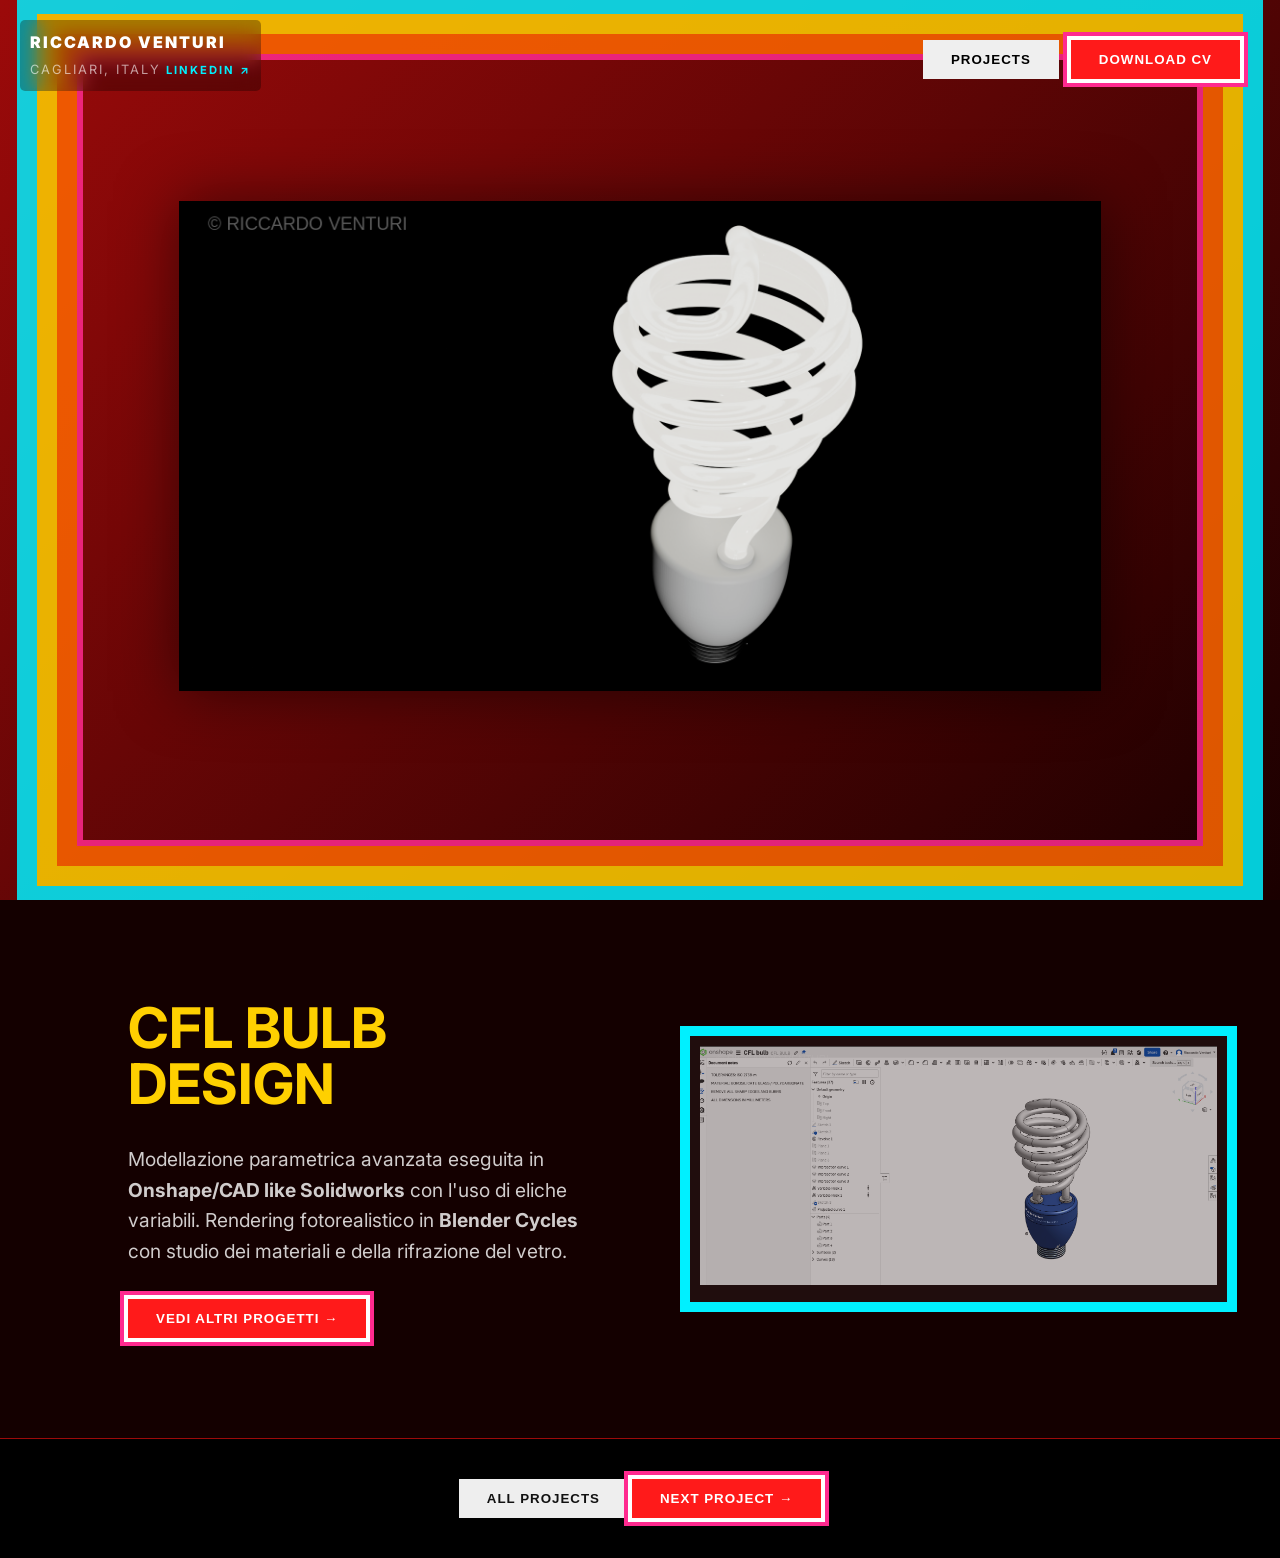
<file: index.html>
<!DOCTYPE html>
<html lang="it">
<head>
  <meta charset="UTF-8">
  <meta name="viewport" content="width=device-width, initial-scale=1.0">
  <title>CFL BULB - Portfolio</title>
  <style>
    @import url('https://fonts.googleapis.com/css2?family=Inter:wght@400;700;900&family=Playfair+Display:wght@700&display=swap');

    :root {
      --red: #ff1a1a;
      --deep: #9c0a0a;
      --pink: #ff2a8f;
      --orange: #ff6600;
      --yellow: #ffd000;
      --cyan: #00f0ff;
    }

    * { margin: 0; padding: 0; box-sizing: border-box; }
    body {
      font-family: 'Inter', sans-serif;
      color: white;
      background: #0a0202;
      line-height: 1.6;
      overflow-x: hidden;
    }

    /* Nome fisso in alto a sinistra */
    .identity {
      position: fixed;
      top: 20px;
      left: 20px;
      z-index: 100;
      font-family: 'Inter';
      font-weight: 900;
      text-transform: uppercase;
      letter-spacing: 2px;
      backdrop-filter: blur(10px);
      background:rgba(0,0,0,0.3);
      padding:10px;
      border-radius: 5px;
    }

    /* Hero - Concentric Geometric Blocks */
    .hero {
      height: 100vh;
      background: linear-gradient(135deg, var(--deep) 0%, #1a0000 100%);
      display: flex;
      align-items: center;
      justify-content: center;
      position: relative;
      overflow: hidden;
    }

    /* I bordi del rettangolo Pop-Rothko */
    .hero::before {
      content: '';
      position: absolute;
      inset: 6%;
      border: 6px solid var(--pink);
      box-shadow: 0 0 0 20px var(--orange),
                  0 0 0 40px var(--yellow),
                  0 0 0 60px var(--cyan);
      pointer-events: none;
      opacity: 0.85;
      z-index: 1;
    }

    /* Wrapper per l'immagine centrale */
    .content-wrapper {
      position: relative;
      z-index: 2;
      width: 72%;
      height: 70%;
      display: flex;
      align-items: center;
      justify-content: center;
    }

    .content-wrapper img {
      max-width: 100%;
      max-height: 100%;
      object-fit: contain;
      cursor: zoom-in;
      filter: drop-shadow(0 0 30px rgba(0,0,0,0.5));
    }

    /* Navigazione in alto a destra */
    .nav {
      position: absolute;
      top: 40px;
      right: 40px;
      display: flex;
      gap: 12px;
      z-index: 10;
    }

    button {
      padding: 12px 28px;
      border: none;
      font-weight: 900;
      text-transform: uppercase;
      letter-spacing: 1px;
      cursor: pointer;
      transition: all 0.3s;
    }

    .btn-secondary { background: #eee; color: #111; }
    .btn-primary {
      background: var(--red);
      color: white;
      box-shadow: 0 0 0 4px #fff, 0 0 0 8px var(--pink);
    }
    
    .btn-primary:hover {
      transform: scale(1.05);
      box-shadow: 0 0 0 5px #fff, 0 0 0 10px var(--pink);
    }

    /* Seconda Sezione (Dettagli Tecnici) */
    .section {
      padding: 100px 10%;
      background: #140000;
      display: grid;
      grid-template-columns: 1fr 1fr;
      gap: 80px;
      align-items: center;
    }

    .text-block h2 {
      font-size: 3.5rem;
      color: var(--yellow);
      margin-bottom: 2rem;
      line-height: 1;
    }

    .text-block p {
      font-size: 1.2rem;
      opacity: 0.8;
      margin-bottom: 2rem;
    }
  </style>
</head>
<body>

  <div class="identity">
    RICCARDO VENTURI<br>
    <span style="font-size: 0.8rem; opacity: 0.6; font-weight: 400;">CAGLIARI, ITALY</span>
    <a href="https://www.linkedin.com/in/riccardo-venturi-1937573b1" target="_blank" style="color: var(--cyan); font-size: 0.7rem; text-decoration: none; font-weight: 700;">LINKEDIN ↗</a>
  </div>

  <section class="hero">
    <div class="nav">
      <a href="projects.html"><button class="nav-btn">PROJECTS</button></a>
      
      <button class="btn-primary">DOWNLOAD CV</button>
    </div>

    <div class="content-wrapper">
      <!-- L'IMMAGINE ORA È AL CENTRO DEI BORDI -->
      <a href="assets/CFL RENDER 3D BLENDER.png" target="_blank">
        <img src="assets/CFL RENDER 3D BLENDER.png" alt="Progetto Light Bulb CFL">
      </a>
    </div>
  </section>

  <!-- Sezione descrittiva sotto -->
  <section class="section">
    <div class="text-block">
      <h2>CFL BULB DESIGN</h2>
      <p>Modellazione parametrica avanzata eseguita in <b>Onshape/CAD like Solidworks</b> con l'uso di eliche variabili. Rendering fotorealistico in <b>Blender Cycles</b> con studio dei materiali e della rifrazione del vetro.</p>
      <a href="Vermilion2boc.html">
        <button class="btn-primary">VEDI ALTRI PROGETTI →</button>
      </a>
    </div>
    <div style="border: 10px solid var(--cyan); padding: 10px; background: rgba(255,255,255,0.05); width:118%">
       <!-- Qui potresti mettere uno screenshot dell'albero delle feature -->
       <img src="assets/Onshape CFL BULB LIGHT.png" alt="Feature Tree/Onshape modeling" style="width:100%; opacity: 0.7;cursor: zoom-in;"onclick="openLightbox(this.src)">
    </div>
  </section>
<!-- Lightbox per ingrandire immagini -->
<div id="lightbox" style="display: none; position: fixed; top: 0; left: 0; width: 100%; height: 100%; background: rgba(0,0,0,0.95); z-index: 10000; align-items: center; justify-content: center; cursor: zoom-out;">
  <img id="lightbox-img" style="max-width: 95%; max-height: 95%; border: 8px solid #ffcc00; box-shadow: 0 0 50px rgba(255,204,0,0.6);">
</div>

<script>
  // Funzione per aprire l'immagine in grande
  function openLightbox(imgSrc) {
    document.getElementById('lightbox-img').src = imgSrc;
    document.getElementById('lightbox').style.display = 'flex';
  }

  // Chiudi cliccando ovunque sul background
  document.getElementById('lightbox').addEventListener('click', function(e) {
    if (e.target.id === 'lightbox') {
      this.style.display = 'none';
    }
  });
</script>
</body>
<footer style="padding: 40px; text-align: center; background: #000; border-top: 1px solid var(--deep);">
    
    <a href="projects.html" style="text-decoration:none;"><button class="btn-secondary">ALL PROJECTS</button></a>
    <a href="Pagina_2_progetto_4.html" style="text-decoration:none;"><button class="btn-primary">NEXT PROJECT →</button></a>
</footer>
</html>
</file>
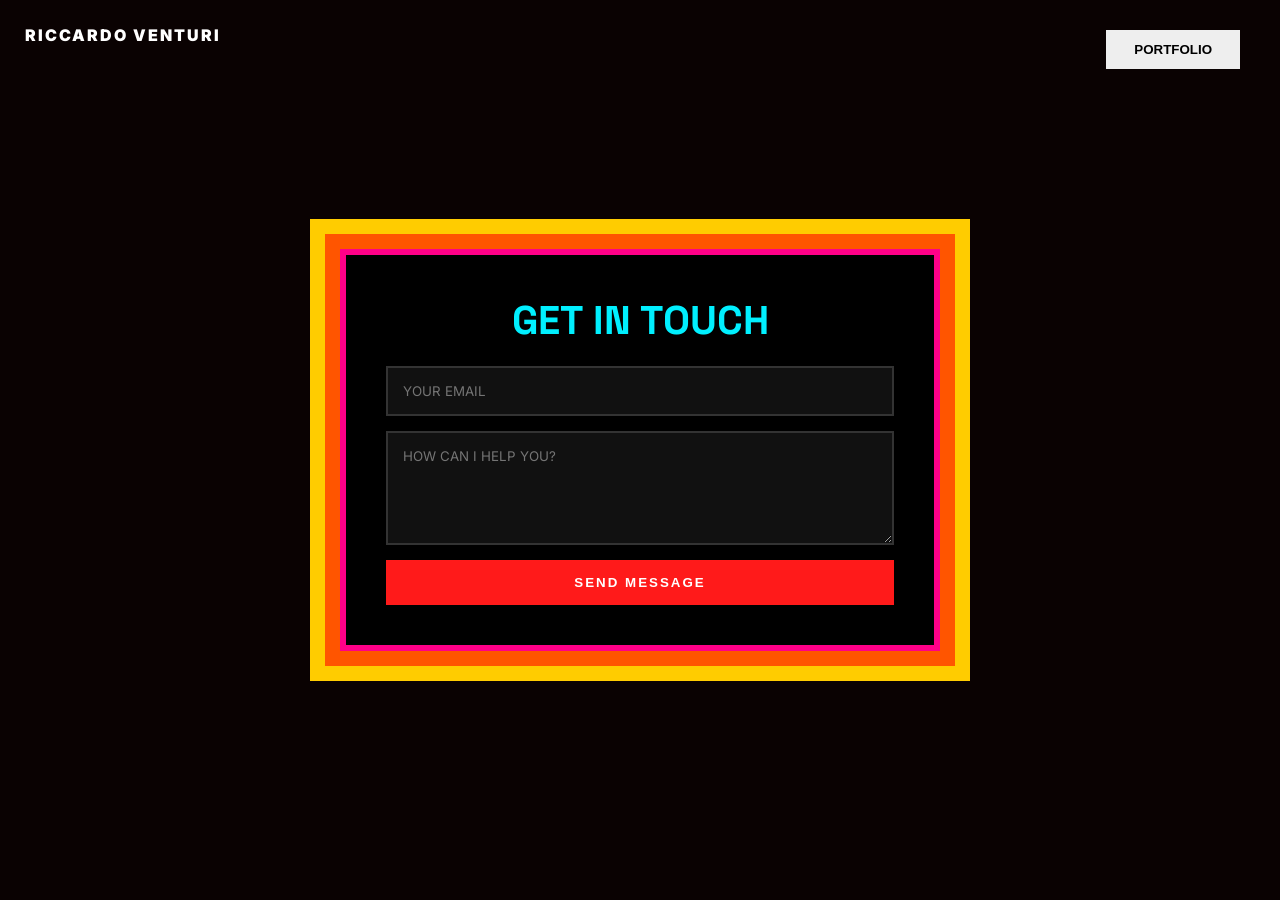
<file: contact.html>
<!DOCTYPE html>
<html lang="it">
<head>
  <meta charset="UTF-8">
  <meta name="viewport" content="width=device-width, initial-scale=1.0">
  <title>CONTACT — Riccardo Venturi</title>
  <style>
    @import url('https://fonts.googleapis.com/css2?family=Inter:wght@400;700;900&family=Space+Grotesk:wght@600;700&display=swap');

    :root {
      --red: #ff1a1a;
      --pink: #ff0088;
      --orange: #ff5500;
      --yellow: #ffcc00;
      --cyan: #00f0ff;
    }

    * { margin: 0; padding: 0; box-sizing: border-box; }
    body {
      font-family: 'Inter', sans-serif;
      background: #0a0202;
      color: white;
      height: 100vh;
      display: flex;
      justify-content: center;
      align-items: center;
    }

    /* Header in linea con le altre pagine */
    .identity { position: fixed; top: 25px; left: 25px; font-weight: 900; text-transform: uppercase; letter-spacing: 2px; }
    .nav { position: fixed; top: 30px; right: 40px; display: flex; gap: 12px; }
    button.nav-btn { padding: 12px 28px; border: none; font-weight: 700; text-transform: uppercase; cursor: pointer; background: #eee; }

    /* Box Centrale stile Rothko per il Form */
    .contact-frame {
      width: 600px;
      padding: 40px;
      border: 6px solid var(--pink);
      box-shadow: 0 0 0 15px var(--orange), 0 0 0 30px var(--yellow);
      background: #000;
      text-align: center;
    }

    h1 { font-family: 'Space Grotesk', sans-serif; font-size: 2.5rem; margin-bottom: 20px; color: var(--cyan); }

    form { display: flex; flex-direction: column; gap: 15px; }

    input, textarea {
      padding: 15px;
      background: #111;
      border: 2px solid #333;
      color: white;
      font-family: 'Inter', sans-serif;
      outline: none;
    }

    input:focus, textarea:focus { border-color: var(--cyan); }

    .submit-btn {
      padding: 15px;
      background: var(--red);
      color: white;
      border: none;
      font-weight: 900;
      text-transform: uppercase;
      letter-spacing: 2px;
      cursor: pointer;
      transition: 0.3s;
    }

    .submit-btn:hover { background: var(--pink); transform: scale(1.02); }

    #status {
      margin-top: 15px;
      padding: 10px;
      display: none; /* Nascosto finché non serve */
      font-weight: 700;
    }

    .success { color: var(--cyan); }
    .error { color: var(--red); }
  </style>
</head>
<body>

  <div class="identity">RICCARDO VENTURI</div>
  <div class="nav">
    <a href="index.html"><button class="nav-btn">PORTFOLIO</button></a>
  </div>

  <div class="contact-frame">
    <h1>GET IN TOUCH</h1>
    
    <form id="contact-form">
      <input type="email" name="email" placeholder="YOUR EMAIL" required data-fs-field />
      <textarea name="message" rows="5" placeholder="HOW CAN I HELP YOU?" required data-fs-field></textarea>
      
      <button type="submit" id="submit-btn" class="submit-btn" data-fs-submit-btn>SEND MESSAGE</button>
      
      <div id="status"></div>
    </form>
  </div>

  <!-- Formspree Scripts -->
  <script>
    const form = document.getElementById("contact-form");
    const status = document.getElementById("status");

    async function handleSubmit(event) {
      event.preventDefault();
      const data = new FormData(event.target);
      
      fetch("https://formspree.io/f/xredgovb", {
        method: "POST",
        body: data,
        headers: { 'Accept': 'application/json' }
      }).then(response => {
        if (response.ok) {
          status.innerHTML = "MESSAGE SENT SUCCESSFULLY! ⚙️";
          status.className = "success";
          status.style.display = "block";
          form.reset();
        } else {
          status.innerHTML = "OOPS! THERE WAS A PROBLEM.";
          status.className = "error";
          status.style.display = "block";
        }
      }).catch(error => {
        status.innerHTML = "SERVER ERROR. TRY LATER.";
        status.className = "error";
        status.style.display = "block";
      });
    }
    
    form.addEventListener("submit", handleSubmit);
  </script>

</body>
</html>
</file>
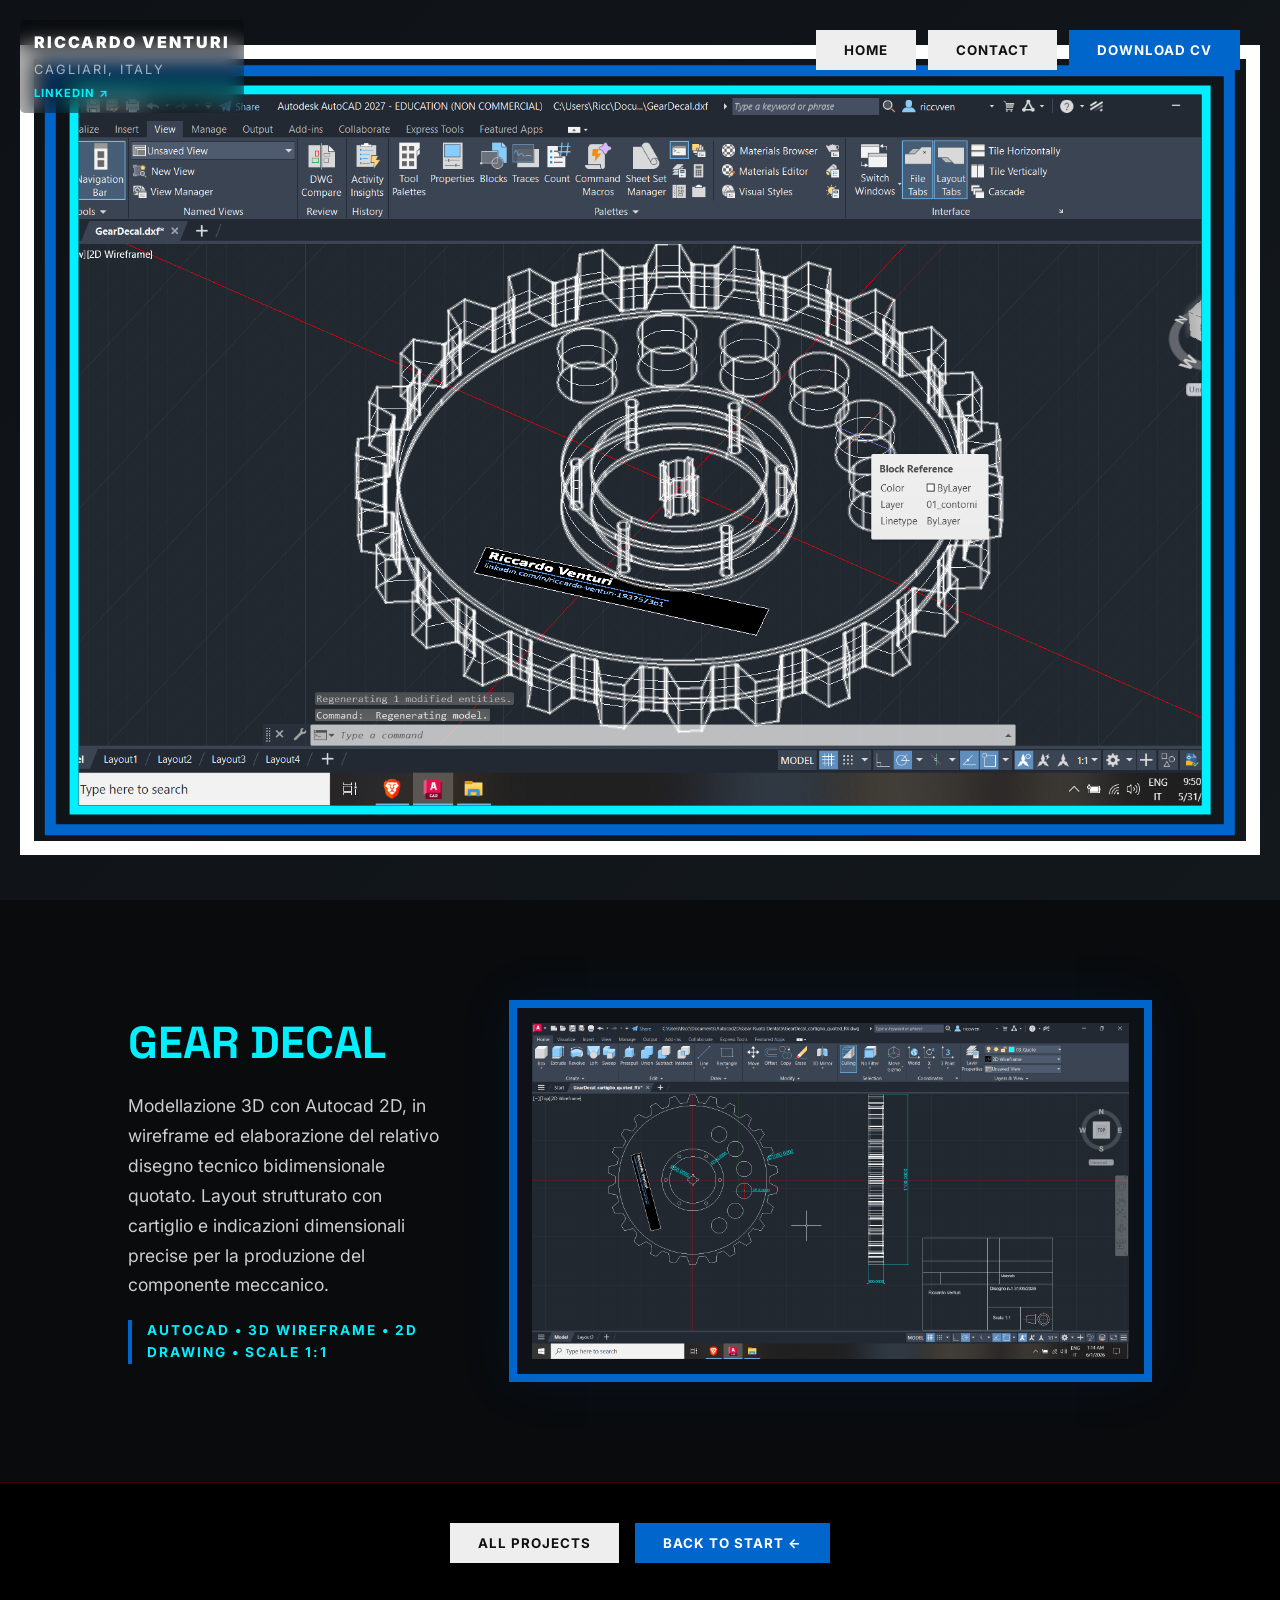
<file: Page_7_AutocadGear.html>
<!DOCTYPE html>
<html lang="it">
<head>
  <link rel="stylesheet" href="style-base.css">
  <meta charset="UTF-8">
  <meta name="viewport" content="width=device-width, initial-scale=1.0">
  <title>AutoCAD 2D-3D — Gear </title>
  <style>
    @import url('https://fonts.googleapis.com/css2?family=Inter:wght@400;500;700;900&family=Space+Grotesk:wght@600;700&display=swap');
    
    /* AutoCAD Color Scheme Overrides (Localized) */
    :root { 
      --cad-blue: #0066cc; 
      --cad-cyan: #00f0ff; 
      --cad-dark: #13181d; /* Matches AutoCAD model space background */
      --cad-white: #ffffff;
    }
    
    * { margin:0; padding:0; box-sizing:border-box; }
    
    body { 
      font-family:'Inter',sans-serif; 
      background: var(--cad-dark) !important; 
      color: var(--cad-white) !important; 
      overflow-x:hidden; 
    }

    /* Force Nav and Buttons on this page to use AutoCAD Theme */
    .nav .btn-primary, footer .btn-primary {
      background: var(--cad-blue) !important;
      color: var(--cad-white) !important;
    }
    .nav .btn-primary:hover, footer .btn-primary:hover {
      background: #0052a3 !important;
    }

    /* Hero Layout styling with CAD Colors */
    .hero-centered { 
      min-height:100vh; 
      display:flex; 
      justify-content:center; 
      align-items:center; 
      padding:20px; 
      background: linear-gradient(135deg, #0e1216 0%, var(--cad-dark) 100%) !important; 
      position:relative; 
    }
    .concentric { position:relative; width:100vw; height:90vh; display:flex; max-width:1600px; justify-content:center; align-items:center; }
    .border { position:absolute; top:50%; left:50%; transform:translate(-50%,-50%); border-style:solid; display:flex; align-items:center; justify-content:center; transition:all 0.3s ease; }
    
    /* AutoCAD Blue/White/Cyan Concentric Framing */
    .border1 { width:100%; height:100%; border-color: var(--cad-white) !important; border-width:14px; }
    .border2 { width:96%; height:95%; border-color: var(--cad-blue) !important; border-width:11px; }
    .border3 { width:92%; height:90%; border-color: var(--cad-cyan) !important; border-width:9px; background: #000; overflow:hidden; }
    
    .project-img { width:100%; height:100%; object-fit:cover; cursor:zoom-in; }
    
    /* Description layout */
    .blueprint-section { display:grid; grid-template-columns:1fr 2fr; gap:60px; padding:100px 10%; background:#090b0d; align-items:center; }
    .blueprint-text h2 { font-size:2.8rem; color: var(--cad-cyan) !important; margin-bottom:1.5rem; font-family:'Space Grotesk',sans-serif; line-height:1.1; }
    .blueprint-text p { font-size:1.1rem; line-height:1.7; opacity:0.8; margin-bottom:20px; }
    .blueprint-tags { color: var(--cad-cyan) !important; font-weight:700; letter-spacing:2px; text-transform:uppercase; font-size:0.85rem; border-left:4px solid var(--cad-blue); padding-left:15px; }
    
    .drawing-frame { border:8px solid var(--cad-blue) !important; box-shadow:0 0 50px rgba(0,102,204,0.1); background:#0e1216; padding:15px; line-height:0; }
    
    /* Footer section inside this specific page */
    .section-footer { padding:100px 10%; background:#0e1216 !important; display:grid; grid-template-columns:1fr 1fr; gap:100px; align-items:center; }
    
    #lightbox { display:none; position:fixed; top:0; left:0; width:100%; height:100%; background:rgba(0,0,0,0.98); z-index:10000; align-items:center; justify-content:center; cursor:zoom-out; }
  </style>
</head>
<body>

  <div class="identity">
    RICCARDO VENTURI<br>
    <span style="font-size:0.8rem;opacity:0.6;font-weight:400;">CAGLIARI, ITALY</span>
    <a href="https://www.linkedin.com/in/riccardo-venturi-1937573b1" target="_blank" style="color: var(--cad-cyan) !important;">LINKEDIN ↗</a>
  </div>

  <div class="nav">
    <a href="index.html"><button class="btn-secondary">HOME</button></a>
    <a href="contact.html"><button class="btn-secondary">CONTACT</button></a>
    <a href="assets/CV/CV_RV_FInal.pdf" download><button class="btn-primary">DOWNLOAD CV</button></a>
  </div>

  <!-- HERO SECTION: 3D Wireframe Image -->
  <section class="hero-centered">
    <div class="concentric">
      <div class="border border1"></div>
      <div class="border border2"></div>
      <div class="border border3">
        <!-- Replace this path with your actual 3D Wireframe screenshot file path -->
        <img src="assets/Page_7_Autocad/Gear-Venturi-CAD2D.png" class="project-img" onclick="openLightbox(this.src)" alt="AutoCAD 3D Wireframe">
      </div>
    </div>
  </section>

  <!-- BLUEPRINT SECTION: 2D Drawing Image -->
  <section class="blueprint-section">
    <div class="blueprint-text">
      <h2>GEAR DECAL</h2>
      <p>Modellazione 3D con Autocad 2D, in wireframe ed elaborazione del relativo disegno tecnico bidimensionale quotato. Layout strutturato con cartiglio e indicazioni dimensionali precise per la produzione del componente meccanico.</p>
      <div class="blueprint-tags">AUTOCAD • 3D WIREFRAME • 2D DRAWING • SCALE 1:1</div>
    </div>
    <div class="drawing-frame">
      <!-- Replace this path with your actual 2D Technical drawing screenshot file path -->
      <img src="assets/Page_7_Autocad/Gear2DQuotedCartiglioVenturi.png" style="width:100%;cursor:zoom-in;" onclick="openLightbox(this.src)" alt="AutoCAD 2D Drawing">
    </div>
  </section>

  <!-- LIGHTBOX FOR IMAGE ZOOM -->
  <div id="lightbox" onclick="this.style.display='none'">
    <img id="lightbox-img" style="max-width:94%;max-height:94%;border:8px solid var(--cad-cyan);">
  </div>
  
  <script>
    function openLightbox(src){
      document.getElementById('lightbox-img').src = src;
      document.getElementById('lightbox').style.display = 'flex';
    }
  </script>

</body>
<footer>
  <!--a href="Pagina 5 - progetto 7.html"><button class="btn-secondary">← PREVIOUS</button></a-->
  <!--a href="Pagina 5 - progetto 7.html"><button class="btn-secondary"> NEXT OF CAD SERIES</button></a-->
  <a href="projects.html"><button class="btn-secondary">ALL PROJECTS</button></a>
  <!-- Update link to target next pages as you create them -->
  <a href="index.html"><button class="btn-primary" style="""> BACK TO START ←</button></a>
</footer>
</html>
</file>
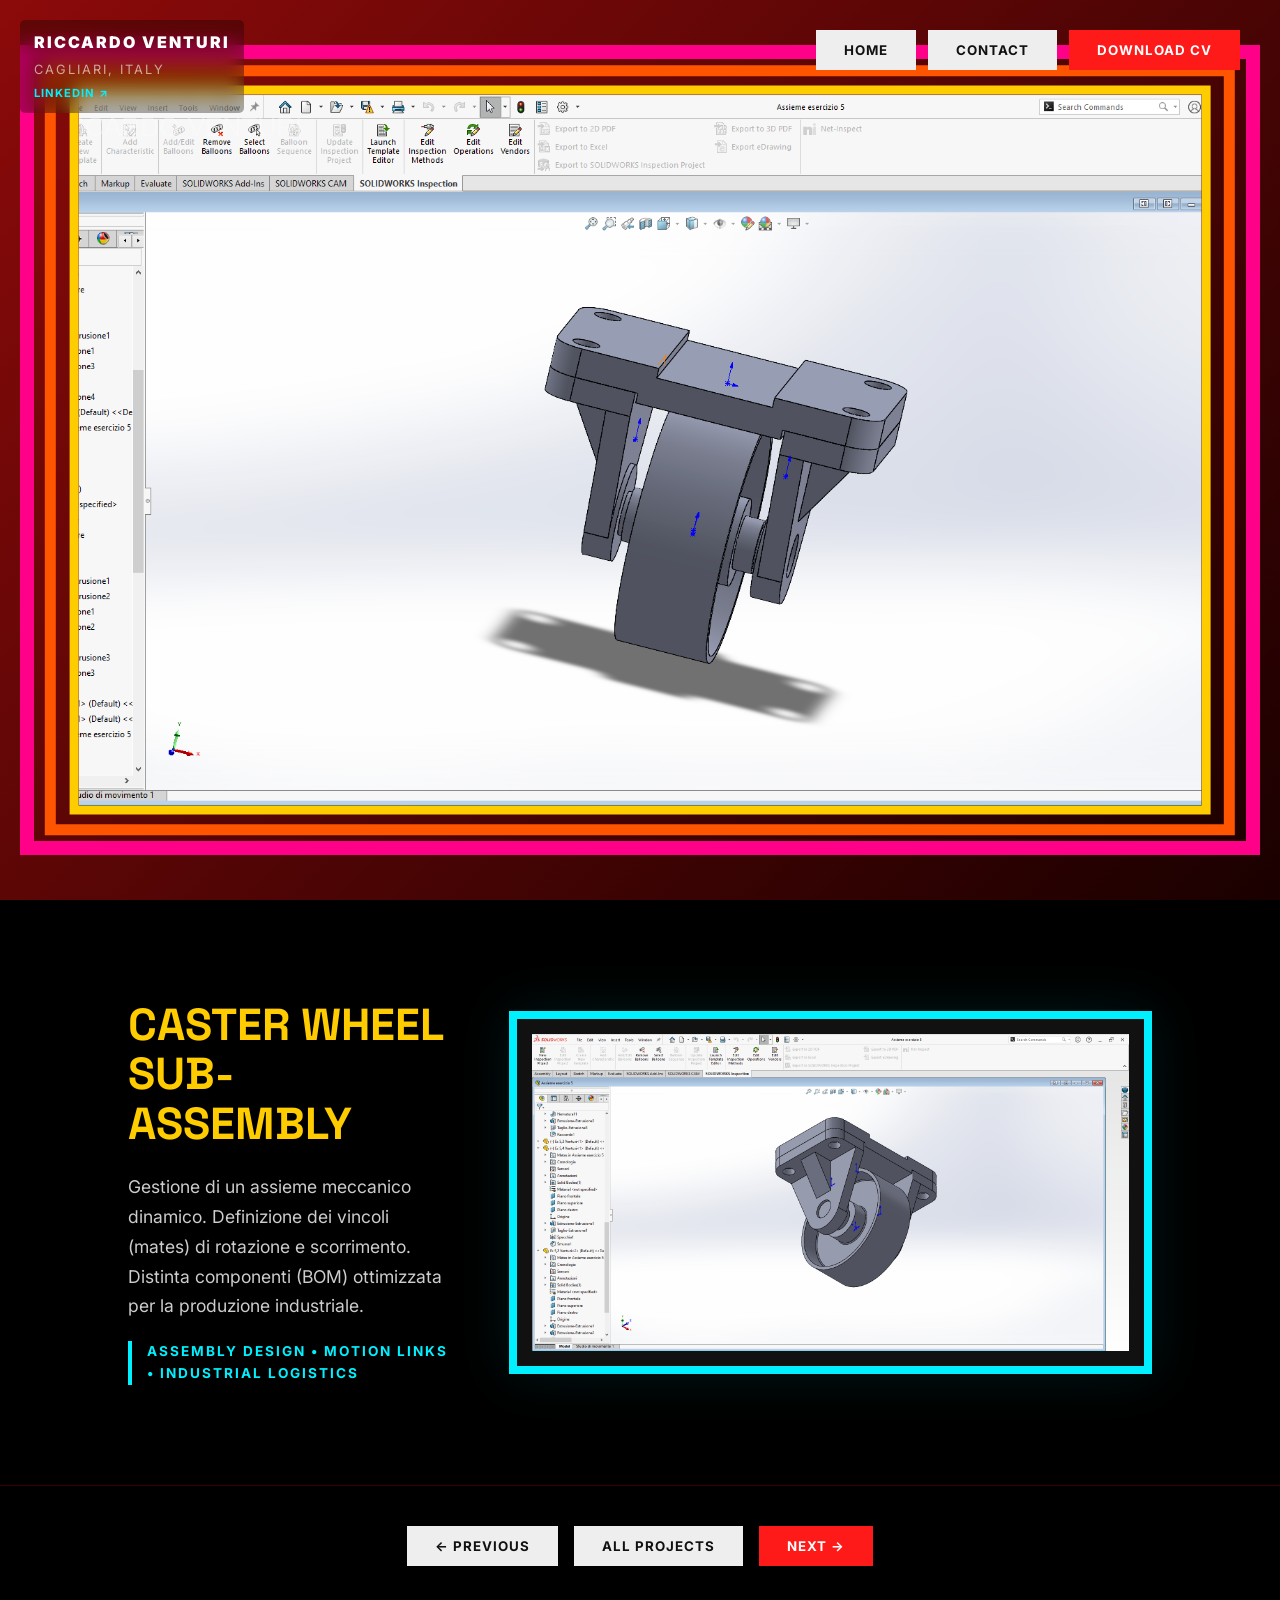
<file: Pagina 4 - assembly 5.html>
<!DOCTYPE html>
<html lang="it">
<head>
  <link rel="stylesheet" href="style-base.css">
  <meta charset="UTF-8">
  <meta name="viewport" content="width=device-width, initial-scale=1.0">
  <title>ES5 — Caster Wheel Sub-Assembly</title>
  <style>
    @import url('https://fonts.googleapis.com/css2?family=Inter:wght@400;500;700;900&family=Space+Grotesk:wght@600;700&display=swap');
    :root { --red:#ff1a1a; --deep:#8c0a0a; --pink:#ff0088; --orange:#ff5500; --yellow:#ffcc00; --cyan:#00f0ff; }
    * { margin:0; padding:0; box-sizing:border-box; }
    body { font-family:'Inter',sans-serif; background:#0a0202; color:white; overflow-x:hidden; }
    .hero-centered { min-height:100vh; display:flex; justify-content:center; align-items:center; padding:20px; background:linear-gradient(135deg,var(--deep) 0%,#1a0000 100%); position:relative; }
    .concentric { position:relative; width:100vw; height:90vh; display:flex; max-width:1600px; justify-content:center; align-items:center; }
    .border { position:absolute; top:50%; left:50%; transform:translate(-50%,-50%); border-style:solid; display:flex; align-items:center; justify-content:center; transition:all 0.3s ease; }
    .border1 { width:100%; height:100%; border-color:var(--pink); border-width:14px; }
    .border2 { width:96%; height:95%; border-color:var(--orange); border-width:11px; }
    .border3 { width:92%; height:90%; border-color:var(--yellow); border-width:9px; background:#000; overflow:hidden; }
    .project-img { width:100%; height:100%; object-fit:cover; cursor:zoom-in; }
    .blueprint-section { display:grid; grid-template-columns:1fr 2fr; gap:60px; padding:100px 10%; background:#000; align-items:center; }
    .blueprint-text h2 { font-size:2.8rem; color:var(--yellow); margin-bottom:1.5rem; font-family:'Space Grotesk',sans-serif; line-height:1.1; }
    .blueprint-text p { font-size:1.1rem; line-height:1.7; opacity:0.8; margin-bottom:20px; }
    .blueprint-tags { color:var(--cyan); font-weight:700; letter-spacing:2px; text-transform:uppercase; font-size:0.85rem; border-left:4px solid var(--cyan); padding-left:15px; }
    .drawing-frame { border:8px solid var(--cyan); box-shadow:0 0 50px rgba(0,240,255,0.1); background:#111; padding:15px; line-height:0; }
    #lightbox { display:none; position:fixed; top:0; left:0; width:100%; height:100%; background:rgba(0,0,0,0.98); z-index:10000; align-items:center; justify-content:center; cursor:zoom-out; }
  </style>
</head>
<body>

  <div class="identity">
    RICCARDO VENTURI<br>
    <span style="font-size:0.8rem;opacity:0.6;font-weight:400;">CAGLIARI, ITALY</span>
    <a href="https://www.linkedin.com/in/riccardo-venturi-1937573b1" target="_blank">LINKEDIN ↗</a>
  </div>

  <div class="nav">
  <a href="index.html"><button class="btn-secondary">HOME</button></a>
  <a href="contact.html"><button class="btn-secondary">CONTACT</button></a>
  <a href="assets/CV/CV_RV_FInal.pdf" download><button class="btn-primary">DOWNLOAD CV</button></a>
  </div>

  <section class="hero-centered">
    <div class="concentric">
      <div class="border border1"></div>
      <div class="border border2"></div>
      <div class="border border3">
        <img src="assets/Progetto 5 assembly/assieme 5 RV 1.png" class="project-img" onclick="openLightbox(this.src)" alt="3D Render">
      </div>
    </div>
  </section>

  <section class="blueprint-section">
    <div class="blueprint-text">
      <h2>CASTER WHEEL SUB-ASSEMBLY</h2>
      <p>Gestione di un assieme meccanico dinamico. Definizione dei vincoli (mates) di rotazione e scorrimento. Distinta componenti (BOM) ottimizzata per la produzione industriale.</p>
      <div class="blueprint-tags">Assembly Design • Motion Links • Industrial Logistics</div>
    </div>
    <div class="drawing-frame">
      <img src="assets/Progetto 5 assembly/part 5 assembly SD RV part 2.png" style="width:100%;cursor:zoom-in;" onclick="openLightbox(this.src)" alt="Drawing">
    </div>
  </section>

  <div id="lightbox" onclick="this.style.display='none'">
    <img id="lightbox-img" style="max-width:94%;max-height:94%;border:8px solid var(--cyan);">
  </div>
  <script>function openLightbox(src){document.getElementById('lightbox-img').src=src;document.getElementById('lightbox').style.display='flex';}</script>

</body>
<footer>
  <a href="Pagina 3 - progetto 6.html"><button class="btn-secondary">← PREVIOUS</button></a>
  <a href="index.html"><button class="btn-secondary">ALL PROJECTS</button></a>
  <a href="Pagina 5 - progetto 7.html"><button class="btn-primary">NEXT →</button></a>
</footer>
</html>
</file>
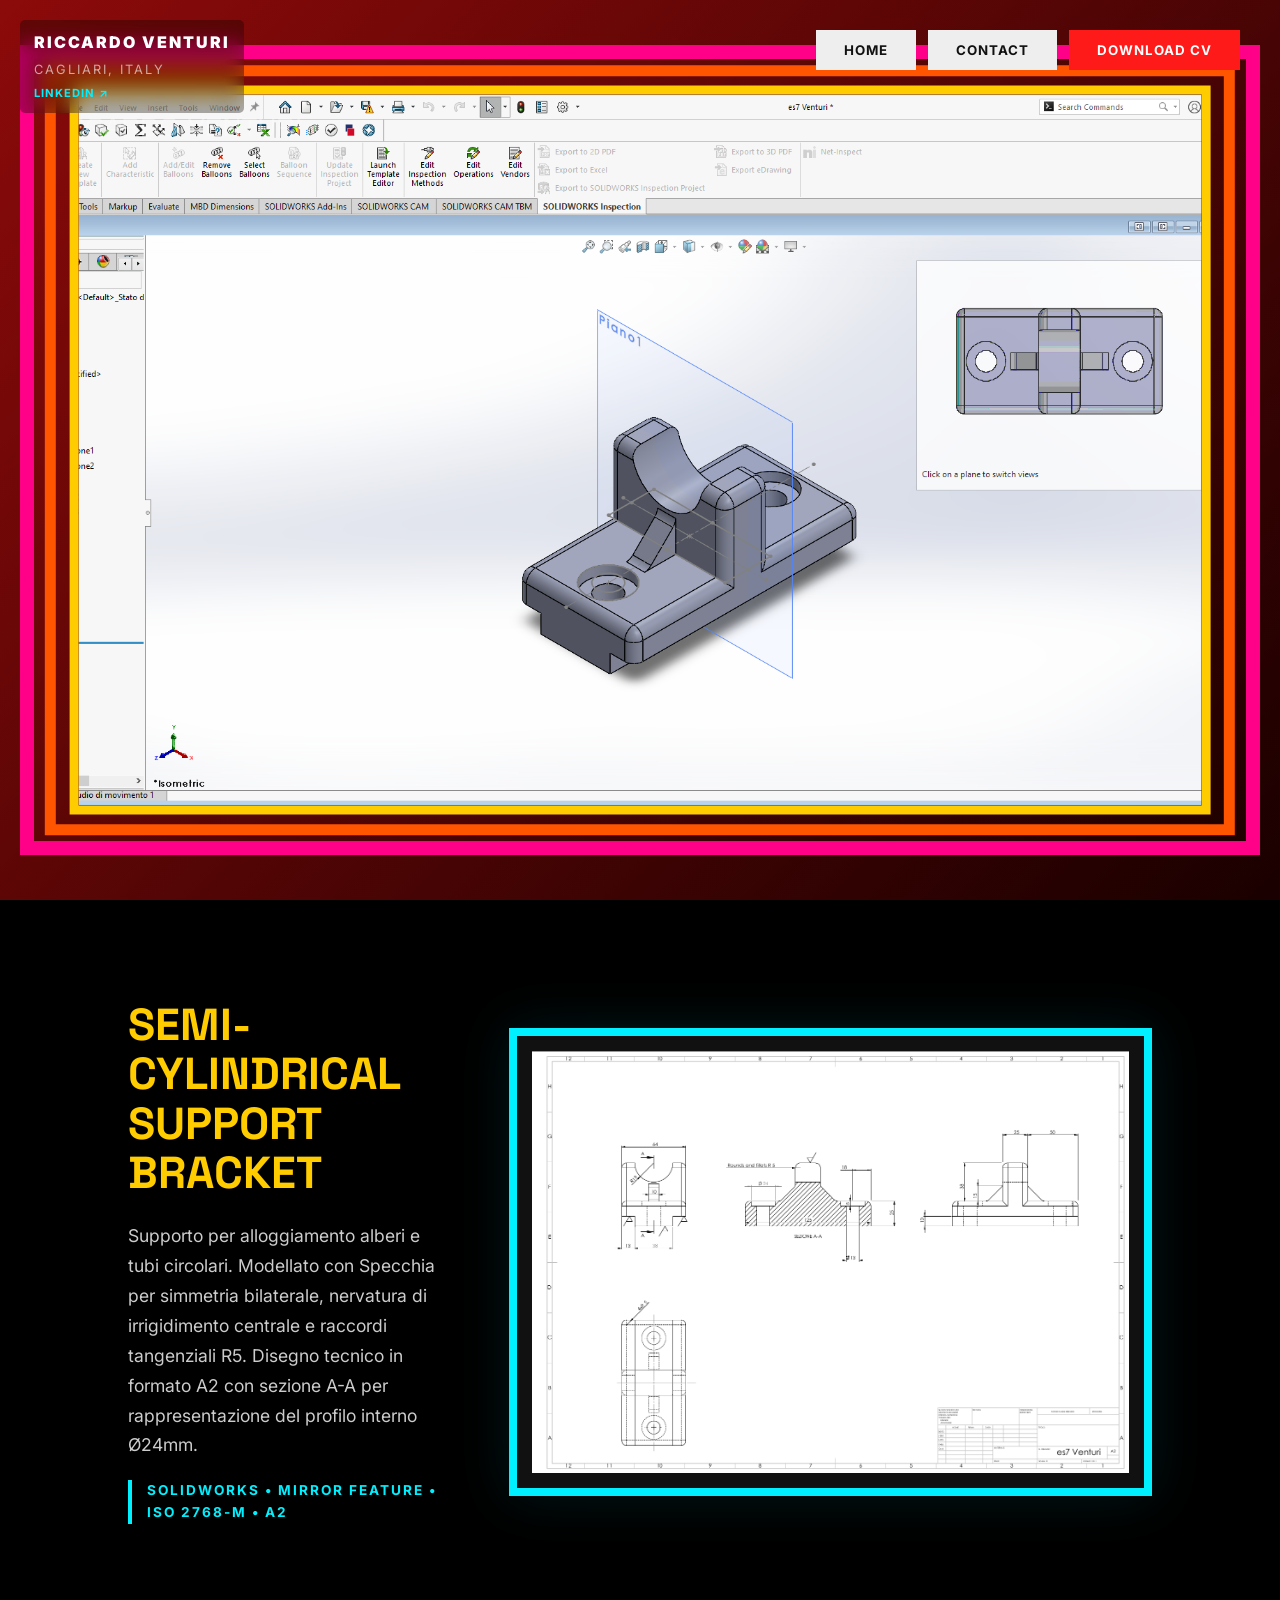
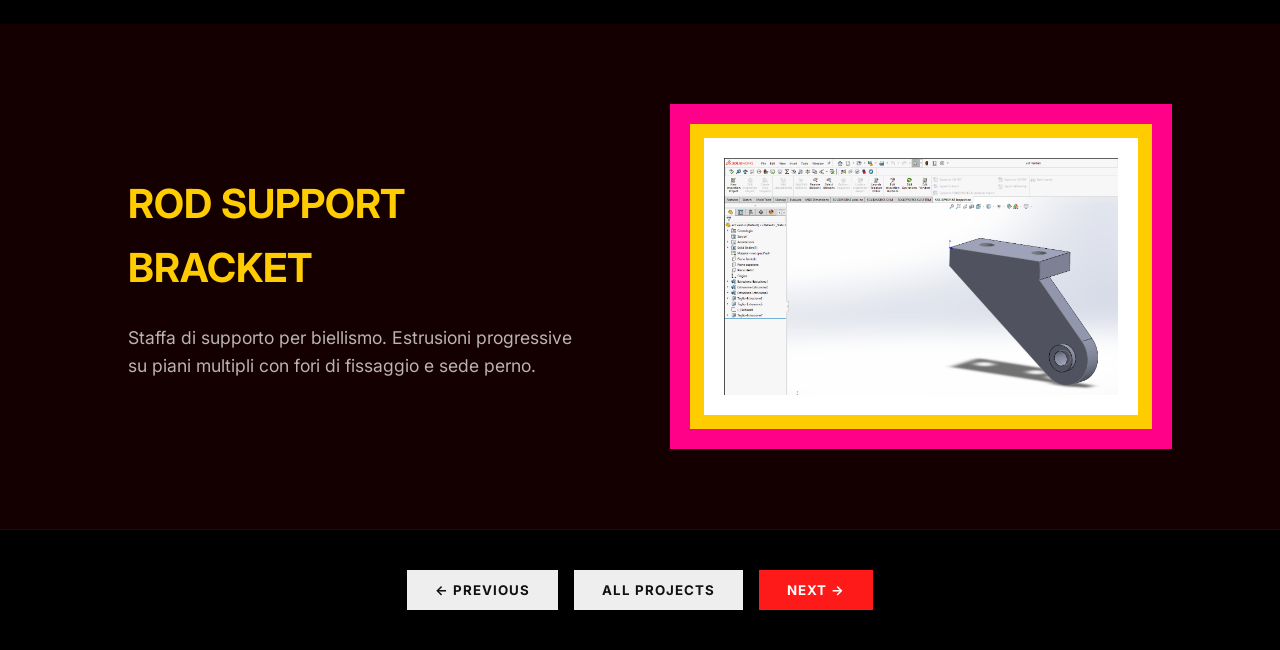
<file: Pagina 5 - progetto 7.html>
<!DOCTYPE html>
<html lang="it">
<head>
  <link rel="stylesheet" href="style-base.css">
  <meta charset="UTF-8">
  <meta name="viewport" content="width=device-width, initial-scale=1.0">
  <title>ES7 — Semi-Cylindrical Support Bracket</title>
  <style>
    @import url('https://fonts.googleapis.com/css2?family=Inter:wght@400;500;700;900&family=Space+Grotesk:wght@600;700&display=swap');
    :root { --red:#ff1a1a; --deep:#8c0a0a; --pink:#ff0088; --orange:#ff5500; --yellow:#ffcc00; --cyan:#00f0ff; }
    * { margin:0; padding:0; box-sizing:border-box; }
    body { font-family:'Inter',sans-serif; background:#0a0202; color:white; overflow-x:hidden; }
    .hero-centered { min-height:100vh; display:flex; justify-content:center; align-items:center; padding:20px; background:linear-gradient(135deg,var(--deep) 0%,#1a0000 100%); position:relative; }
    .concentric { position:relative; width:100vw; height:90vh; display:flex; max-width:1600px; justify-content:center; align-items:center; }
    .border { position:absolute; top:50%; left:50%; transform:translate(-50%,-50%); border-style:solid; display:flex; align-items:center; justify-content:center; transition:all 0.3s ease; }
    .border1 { width:100%; height:100%; border-color:var(--pink); border-width:14px; }
    .border2 { width:96%; height:95%; border-color:var(--orange); border-width:11px; }
    .border3 { width:92%; height:90%; border-color:var(--yellow); border-width:9px; background:#000; overflow:hidden; }
    .project-img { width:100%; height:100%; object-fit:cover; cursor:zoom-in; }
    .blueprint-section { display:grid; grid-template-columns:1fr 2fr; gap:60px; padding:100px 10%; background:#000; align-items:center; }
    .blueprint-text h2 { font-size:2.8rem; color:var(--yellow); margin-bottom:1.5rem; font-family:'Space Grotesk',sans-serif; line-height:1.1; }
    .blueprint-text p { font-size:1.1rem; line-height:1.7; opacity:0.8; margin-bottom:20px; }
    .blueprint-tags { color:var(--cyan); font-weight:700; letter-spacing:2px; text-transform:uppercase; font-size:0.85rem; border-left:4px solid var(--cyan); padding-left:15px; }
    .drawing-frame { border:8px solid var(--cyan); box-shadow:0 0 50px rgba(0,240,255,0.1); background:#111; padding:15px; line-height:0; }
    .section-footer { padding:100px 10%; background:#140000; display:grid; grid-template-columns:1fr 1fr; gap:100px; align-items:center; }
    #lightbox { display:none; position:fixed; top:0; left:0; width:100%; height:100%; background:rgba(0,0,0,0.98); z-index:10000; align-items:center; justify-content:center; cursor:zoom-out; }
  </style>
</head>
<body>

  <div class="identity">
    RICCARDO VENTURI<br>
    <span style="font-size:0.8rem;opacity:0.6;font-weight:400;">CAGLIARI, ITALY</span>
    <a href="https://www.linkedin.com/in/riccardo-venturi-1937573b1" target="_blank">LINKEDIN ↗</a>
  </div>

  <div class="nav">
  <a href="index.html"><button class="btn-secondary">HOME</button></a>
  <a href="contact.html"><button class="btn-secondary">CONTACT</button></a>
  <a href="assets/CV/CV_RV_FInal.pdf" download><button class="btn-primary">DOWNLOAD CV</button></a>
  </div>

  <section class="hero-centered">
    <div class="concentric">
      <div class="border border1"></div>
      <div class="border border2"></div>
      <div class="border border3">
        <img src="assets/Progetto 7/es 7 RV semi-cylindrical support bracket.png" class="project-img" onclick="openLightbox(this.src)" alt="3D Render">
      </div>
    </div>
  </section>

  <section class="blueprint-section">
    <div class="blueprint-text">
      <h2>SEMI-CYLINDRICAL SUPPORT BRACKET</h2>
      <p>Supporto per alloggiamento alberi e tubi circolari. Modellato con Specchia per simmetria bilaterale, nervatura di irrigidimento centrale e raccordi tangenziali R5. Disegno tecnico in formato A2 con sezione A-A per rappresentazione del profilo interno Ø24mm.</p>
      <div class="blueprint-tags">SolidWorks • Mirror Feature • ISO 2768-m • A2</div>
    </div>
    <div class="drawing-frame">
      <img src="assets/Progetto 7/es 7 RV semi-cylindrical support bracket draw.png" style="width:100%;cursor:zoom-in;" onclick="openLightbox(this.src)" alt="Drawing">
    </div>
  </section>

  <section class="section-footer">
    <div>
      <h2 style="font-size:2.5rem;color:var(--yellow);margin-bottom:1.5rem;">ROD SUPPORT BRACKET</h2>
      <p style="font-size:1.1rem;opacity:0.7;">Staffa di supporto per biellismo. Estrusioni progressive su piani multipli con fori di fissaggio e sede perno.</p>
    </div>
    <div style="border:14px solid var(--yellow);padding:20px;background:white;box-shadow:0 0 0 20px var(--pink);">
      <img src="assets/Progetto 7/Progetto 1/Progetto es 1.png" style="width:100%;height:auto;display:block;" onclick="openLightbox(this.src)" alt="Rod Support">
    </div>
  </section>

  <div id="lightbox" onclick="this.style.display='none'">
    <img id="lightbox-img" style="max-width:94%;max-height:94%;border:8px solid var(--cyan);">
  </div>
  <script>function openLightbox(src){document.getElementById('lightbox-img').src=src;document.getElementById('lightbox').style.display='flex';}</script>

</body>
<footer>
  <a href="Pagina 4 - assembly 5.html"><button class="btn-secondary">← PREVIOUS</button></a>
  <a href="projects.html"><button class="btn-secondary">ALL PROJECTS</button></a>
  <a href="Pagina 6 - progetto 2 e base assembly.html"><button class="btn-primary">NEXT →</button></a>
</footer>
</html>
</file>
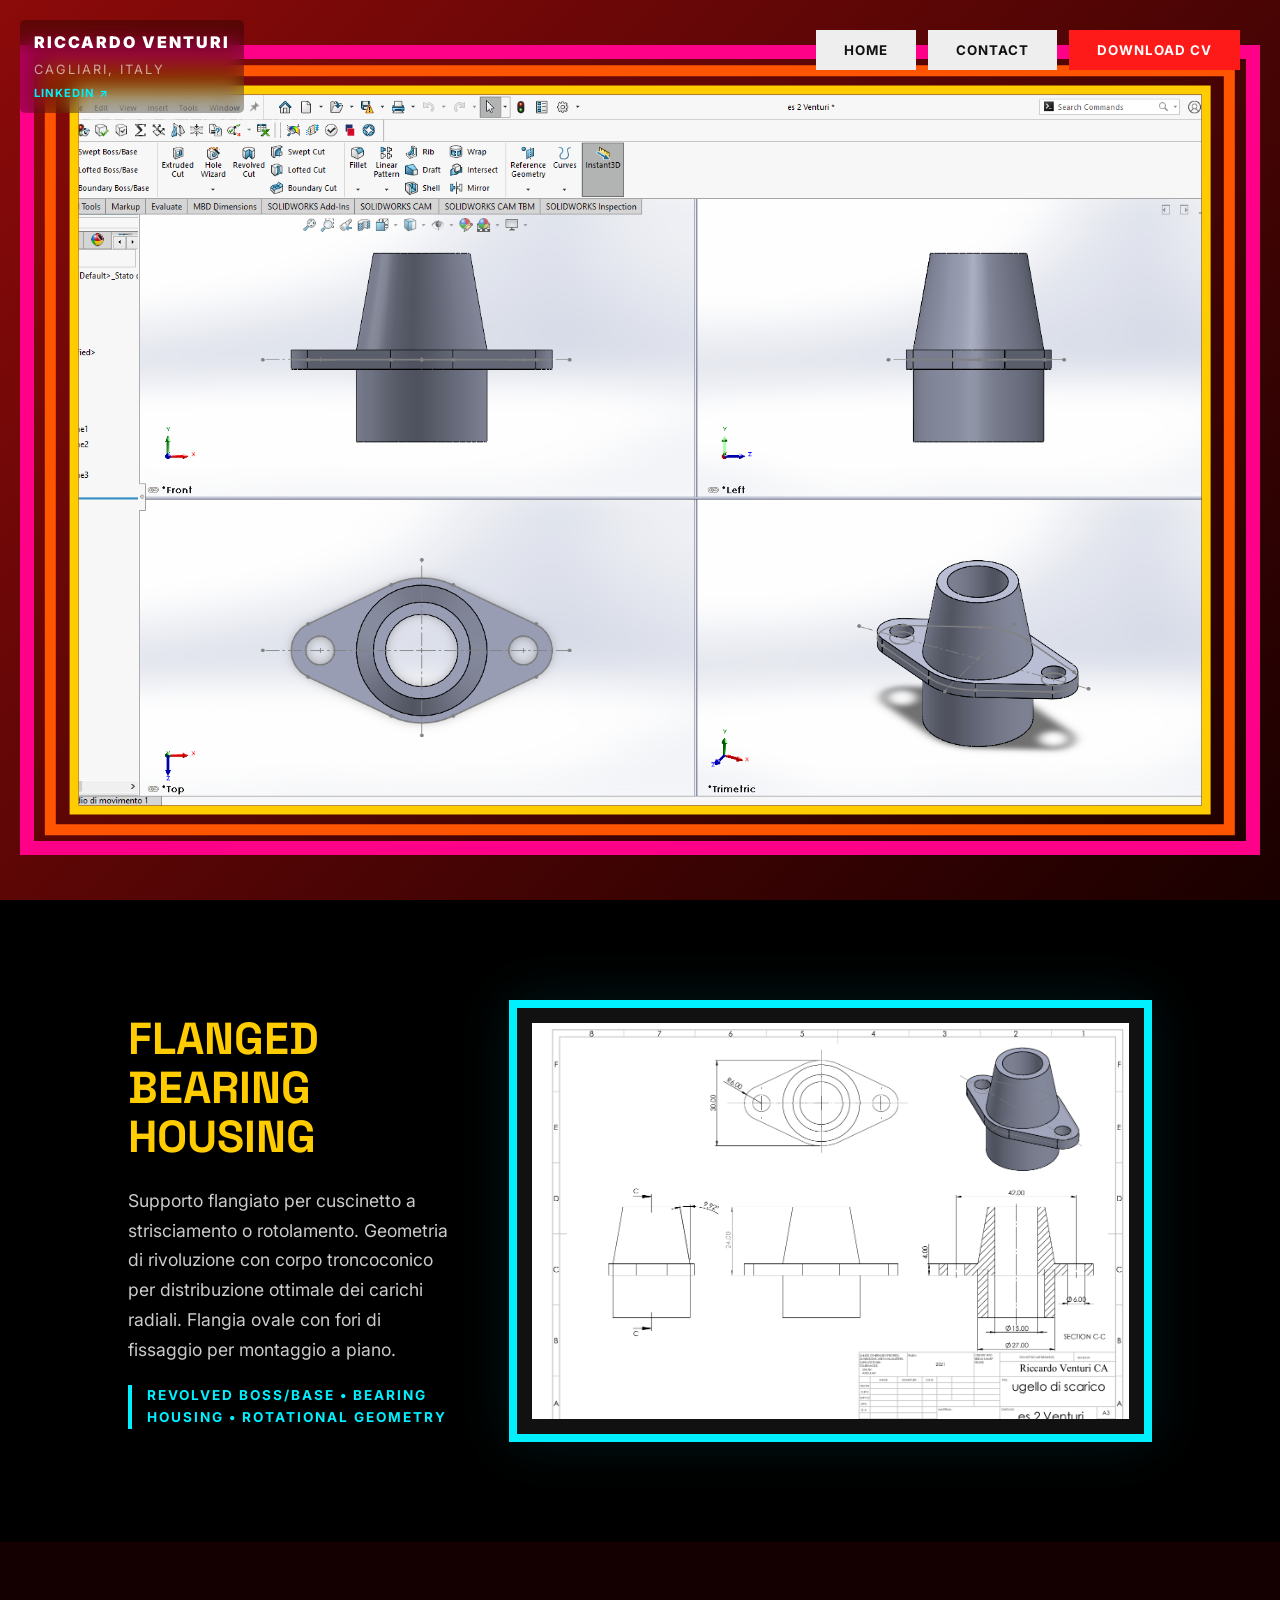
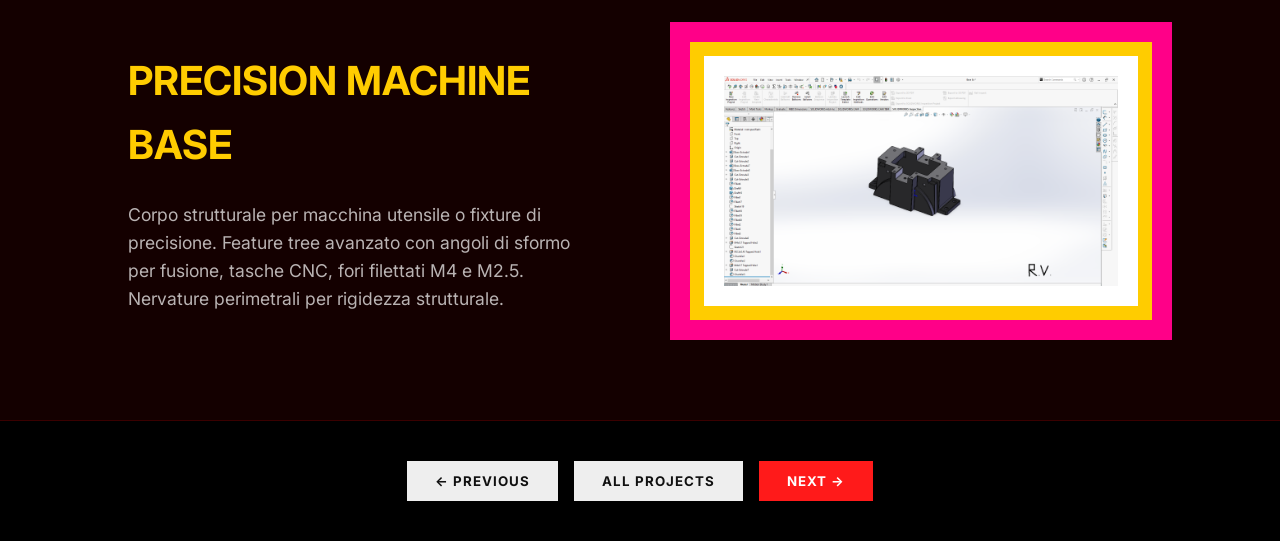
<file: Pagina 6 - progetto 2 e base assembly.html>
<!DOCTYPE html>
<html lang="it">
<head>
  <link rel="stylesheet" href="style-base.css">
  <meta charset="UTF-8">
  <meta name="viewport" content="width=device-width, initial-scale=1.0">
  <title>ES2 — Flanged Bearing Housing & Machine Base</title>
  <style>
    @import url('https://fonts.googleapis.com/css2?family=Inter:wght@400;500;700;900&family=Space+Grotesk:wght@600;700&display=swap');
    :root { --red:#ff1a1a; --deep:#8c0a0a; --pink:#ff0088; --orange:#ff5500; --yellow:#ffcc00; --cyan:#00f0ff; }
    * { margin:0; padding:0; box-sizing:border-box; }
    body { font-family:'Inter',sans-serif; background:#0a0202; color:white; overflow-x:hidden; }
    .hero-centered { min-height:100vh; display:flex; justify-content:center; align-items:center; padding:20px; background:linear-gradient(135deg,var(--deep) 0%,#1a0000 100%); position:relative; }
    .concentric { position:relative; width:100vw; height:90vh; display:flex; max-width:1600px; justify-content:center; align-items:center; }
    .border { position:absolute; top:50%; left:50%; transform:translate(-50%,-50%); border-style:solid; display:flex; align-items:center; justify-content:center; transition:all 0.3s ease; }
    .border1 { width:100%; height:100%; border-color:var(--pink); border-width:14px; }
    .border2 { width:96%; height:95%; border-color:var(--orange); border-width:11px; }
    .border3 { width:92%; height:90%; border-color:var(--yellow); border-width:9px; background:#000; overflow:hidden; }
    .project-img { width:100%; height:100%; object-fit:cover; cursor:zoom-in; }
    .blueprint-section { display:grid; grid-template-columns:1fr 2fr; gap:60px; padding:100px 10%; background:#000; align-items:center; }
    .blueprint-text h2 { font-size:2.8rem; color:var(--yellow); margin-bottom:1.5rem; font-family:'Space Grotesk',sans-serif; line-height:1.1; }
    .blueprint-text p { font-size:1.1rem; line-height:1.7; opacity:0.8; margin-bottom:20px; }
    .blueprint-tags { color:var(--cyan); font-weight:700; letter-spacing:2px; text-transform:uppercase; font-size:0.85rem; border-left:4px solid var(--cyan); padding-left:15px; }
    .drawing-frame { border:8px solid var(--cyan); box-shadow:0 0 50px rgba(0,240,255,0.1); background:#111; padding:15px; line-height:0; }
    .section-footer { padding:100px 10%; background:#140000; display:grid; grid-template-columns:1fr 1fr; gap:100px; align-items:center; }
    #lightbox { display:none; position:fixed; top:0; left:0; width:100%; height:100%; background:rgba(0,0,0,0.98); z-index:10000; align-items:center; justify-content:center; cursor:zoom-out; }
  </style>
</head>
<body>

  <div class="identity">
    RICCARDO VENTURI<br>
    <span style="font-size:0.8rem;opacity:0.6;font-weight:400;">CAGLIARI, ITALY</span>
    <a href="https://www.linkedin.com/in/riccardo-venturi-1937573b1" target="_blank">LINKEDIN ↗</a>
  </div>

  <div class="nav">
  <a href="index.html"><button class="btn-secondary">HOME</button></a>
  <a href="contact.html"><button class="btn-secondary">CONTACT</button></a>
  <a href="assets/CV_Riccardo_Venturi.pdf" download><button class="btn-primary">DOWNLOAD CV</button></a>
  </div>

  <section class="hero-centered">
    <div class="concentric">
      <div class="border border1"></div>
      <div class="border border2"></div>
      <div class="border border3">
        <img src="assets/Progetto 2/pezzo 2.png" class="project-img" onclick="openLightbox(this.src)" alt="3D Render">
      </div>
    </div>
  </section>

  <section class="blueprint-section">
    <div class="blueprint-text">
      <h2>FLANGED BEARING HOUSING</h2>
      <p>Supporto flangiato per cuscinetto a strisciamento o rotolamento. Geometria di rivoluzione con corpo troncoconico per distribuzione ottimale dei carichi radiali. Flangia ovale con fori di fissaggio per montaggio a piano.</p>
      <div class="blueprint-tags">Revolved Boss/Base • Bearing Housing • Rotational Geometry</div>
    </div>
    <div class="drawing-frame">
      <img src="assets/Progetto 2/esercizio2cartiglio.png" style="width:100%;cursor:zoom-in;" onclick="openLightbox(this.src)" alt="Drawing">
    </div>
  </section>

  <section class="section-footer">
    <div>
      <h2 style="font-size:2.5rem;color:var(--yellow);margin-bottom:1.5rem;">PRECISION MACHINE BASE</h2>
      <p style="font-size:1.1rem;opacity:0.7;">Corpo strutturale per macchina utensile o fixture di precisione. Feature tree avanzato con angoli di sformo per fusione, tasche CNC, fori filettati M4 e M2.5. Nervature perimetrali per rigidezza strutturale.</p>
    </div>
    <div style="border:14px solid var(--yellow);padding:20px;background:white;box-shadow:0 0 0 20px var(--pink);">
      <img src="assets/Progetto Insieme Per albero-base/Pezzodi insieme SLD.png" style="width:100%;height:auto;display:block;" onclick="openLightbox(this.src)" alt="Machine Base">
    </div>
  </section>

  <div id="lightbox" onclick="this.style.display='none'">
    <img id="lightbox-img" style="max-width:94%;max-height:94%;border:8px solid var(--cyan);">
  </div>
  <script>function openLightbox(src){document.getElementById('lightbox-img').src=src;document.getElementById('lightbox').style.display='flex';}</script>

</body>
<footer>
  <a href="Pagina 5 - progetto 7.html"><button class="btn-secondary">← PREVIOUS</button></a>
  <a href="projects.html"><button class="btn-secondary">ALL PROJECTS</button></a>
  <a href="Page_7_AutocadGear.html"><button class="btn-primary">NEXT →</button></a>
</footer>
</html>
</file>
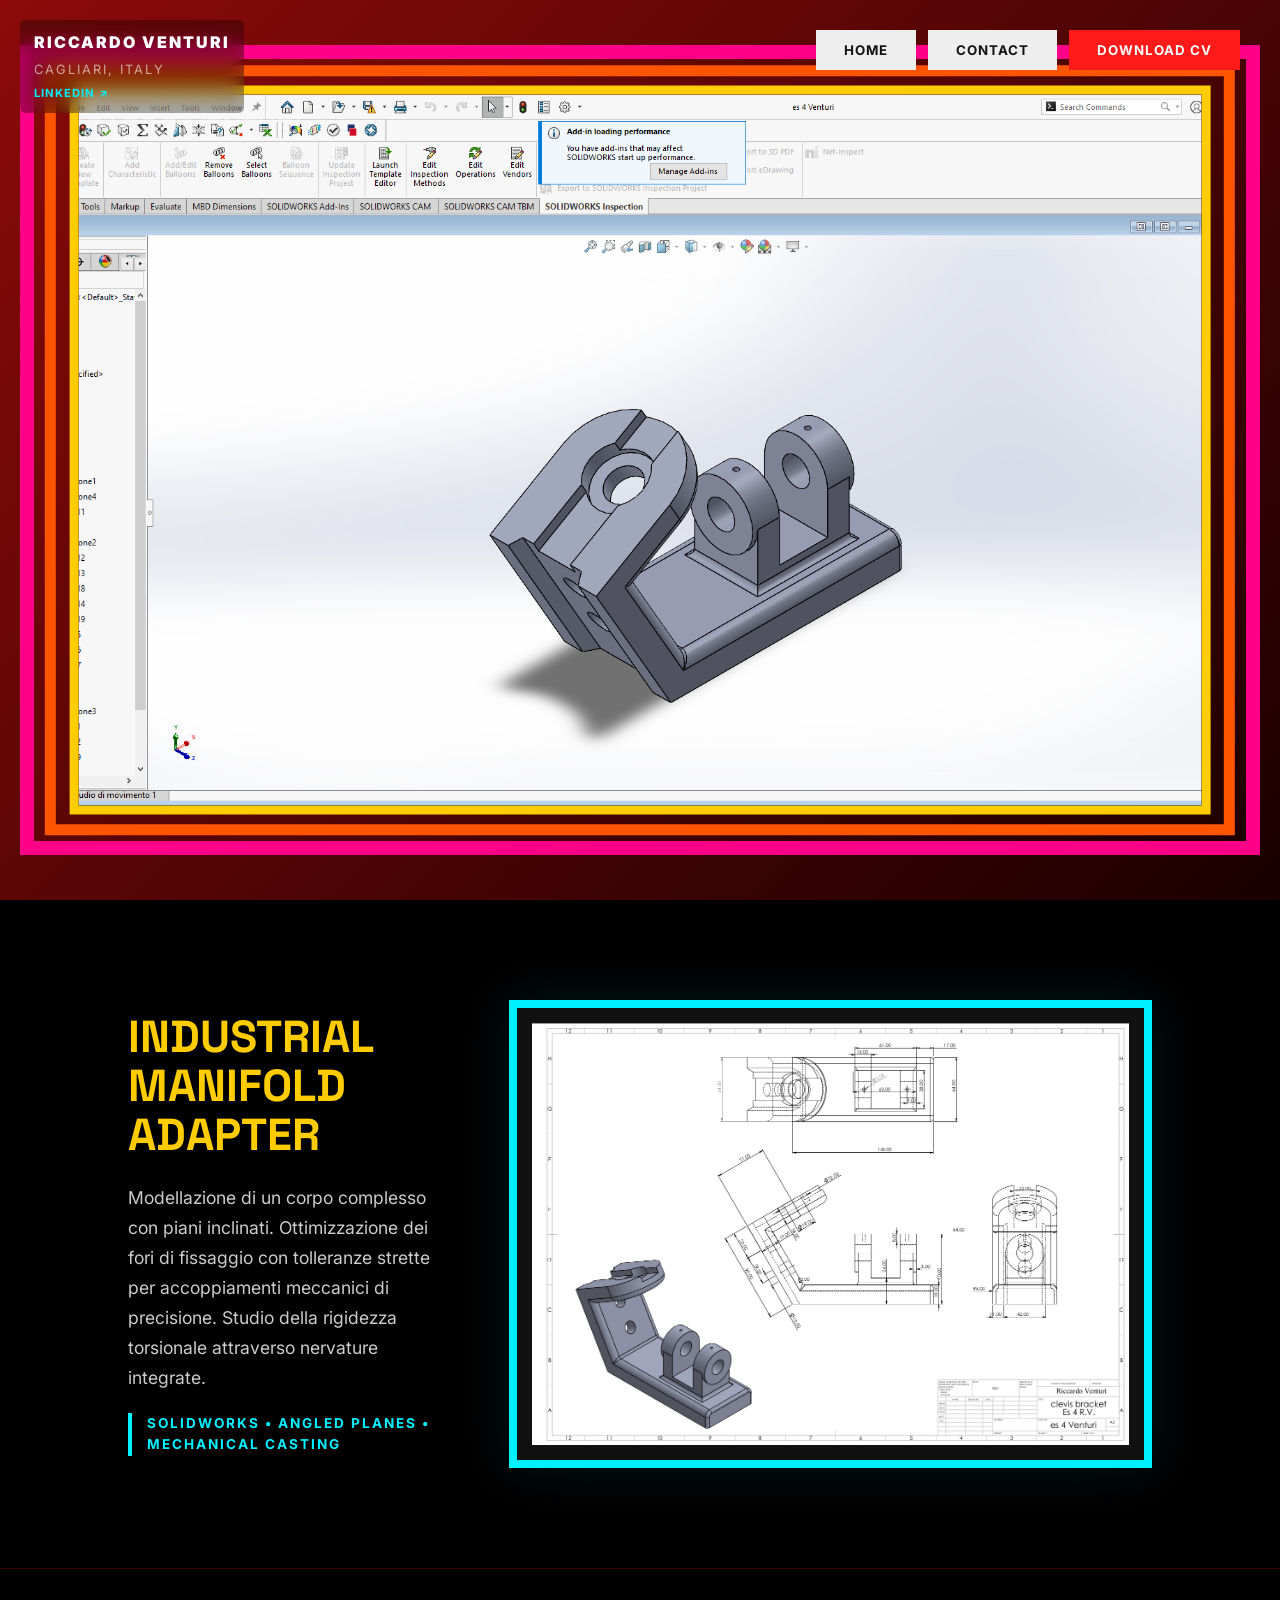
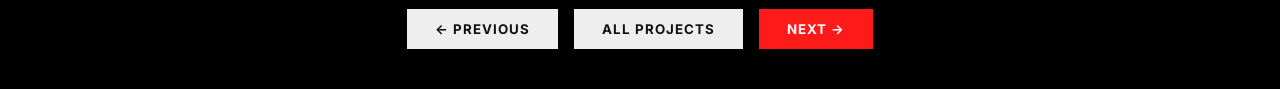
<file: Pagina_2_progetto_4.html>
<!DOCTYPE html>
<html lang="it">
<head>
  <link rel="stylesheet" href="style-base.css">
  <meta charset="UTF-8">
  <meta name="viewport" content="width=device-width, initial-scale=1.0">
  <title>ES 4 — Industrial Manifold Adapter</title>
  <style>
    :root { --red:#ff1a1a; --deep:#8c0a0a; --pink:#ff0088; --orange:#ff5500; --yellow:#ffcc00; --cyan:#00f0ff; }
    * { margin:0; padding:0; box-sizing:border-box; }
    body { font-family:'Inter',sans-serif; background:#0a0202; color:white; overflow-x:hidden; }
    @import url('https://fonts.googleapis.com/css2?family=Inter:wght@400;500;700;900&family=Space+Grotesk:wght@600;700&display=swap');
    .hero-centered { min-height:100vh; display:flex; justify-content:center; align-items:center; padding:20px; background:linear-gradient(135deg,var(--deep) 0%,#1a0000 100%); position:relative; }
    .concentric { position:relative; width:100vw; height:90vh; display:flex; max-width:1600px; justify-content:center; align-items:center; }
    .border { position:absolute; top:50%; left:50%; transform:translate(-50%,-50%); border-style:solid; display:flex; align-items:center; justify-content:center; transition:all 0.3s ease; }
    .border1 { width:100%; height:100%; border-color:var(--pink); border-width:14px; }
    .border2 { width:96%; height:95%; border-color:var(--orange); border-width:11px; }
    .border3 { width:92%; height:90%; border-color:var(--yellow); border-width:9px; background:#000; overflow:hidden; }
    .project-img { width:100%; height:100%; object-fit:cover; cursor:zoom-in; }
    .blueprint-section { display:grid; grid-template-columns:1fr 2fr; gap:60px; padding:100px 10%; background:#000; align-items:center; }
    .blueprint-text h2 { font-size:2.8rem; color:var(--yellow); margin-bottom:1.5rem; font-family:'Space Grotesk',sans-serif; line-height:1.1; }
    .blueprint-text p { font-size:1.1rem; line-height:1.7; opacity:0.8; margin-bottom:20px; }
    .blueprint-tags { color:var(--cyan); font-weight:700; letter-spacing:2px; text-transform:uppercase; font-size:0.85rem; border-left:4px solid var(--cyan); padding-left:15px; }
    .drawing-frame { border:8px solid var(--cyan); box-shadow:0 0 50px rgba(0,240,255,0.1); background:#111; padding:15px; line-height:0; }
    #lightbox { display:none; position:fixed; top:0; left:0; width:100%; height:100%; background:rgba(0,0,0,0.98); z-index:10000; align-items:center; justify-content:center; cursor:zoom-out; }
  </style>
</head>
<body>

  <div class="identity">
    RICCARDO VENTURI<br>
    <span style="font-size:0.8rem;opacity:0.6;font-weight:400;">CAGLIARI, ITALY</span>
    <a href="https://www.linkedin.com/in/riccardo-venturi-1937573b1" target="_blank">LINKEDIN ↗</a>
  </div>

  <div class="nav">
  <a href="index.html"><button class="btn-secondary">HOME</button></a>
  <a href="contact.html"><button class="btn-secondary">CONTACT</button></a>
  <a href="assets/CV/CV_RV_FInal.pdf" download><button class="btn-primary">DOWNLOAD CV</button></a>
  </div>

  <section class="hero-centered">
    <div class="concentric">
      <div class="border border1"></div>
      <div class="border border2"></div>
      <div class="border border3">
        <img src="assets/Progetto 4/Es 4 Riccardo Venturi mounting bracket.png" class="project-img" onclick="openLightbox(this.src)" alt="3D Render">
      </div>
    </div>
  </section>

  <section class="blueprint-section">
    <div class="blueprint-text">
      <h2>INDUSTRIAL MANIFOLD ADAPTER</h2>
      <p>Modellazione di un corpo complesso con piani inclinati. Ottimizzazione dei fori di fissaggio con tolleranze strette per accoppiamenti meccanici di precisione. Studio della rigidezza torsionale attraverso nervature integrate.</p>
      <div class="blueprint-tags">SolidWorks • Angled Planes • Mechanical Casting</div>
    </div>
    <div class="drawing-frame">
      <img src="assets/Progetto 4/Es 4 Riccardo Venturi mounting bracket draw.png" style="width:100%;cursor:zoom-in;" onclick="openLightbox(this.src)" alt="Drawing">
    </div>
  </section>

  <div id="lightbox" onclick="this.style.display='none'">
    <img id="lightbox-img" style="max-width:94%;max-height:94%;border:8px solid var(--cyan);">
  </div>
  <script>function openLightbox(src){document.getElementById('lightbox-img').src=src;document.getElementById('lightbox').style.display='flex';}</script>

</body>
<footer>
  <a href="index.html"><button class="btn-secondary">← PREVIOUS</button></a>
  <a href="projects.html"><button class="btn-secondary">ALL PROJECTS</button></a>
  <a href="Pagina_3_progetto_6.html"><button class="btn-primary">NEXT →</button></a>
</footer>
</html>
</file>
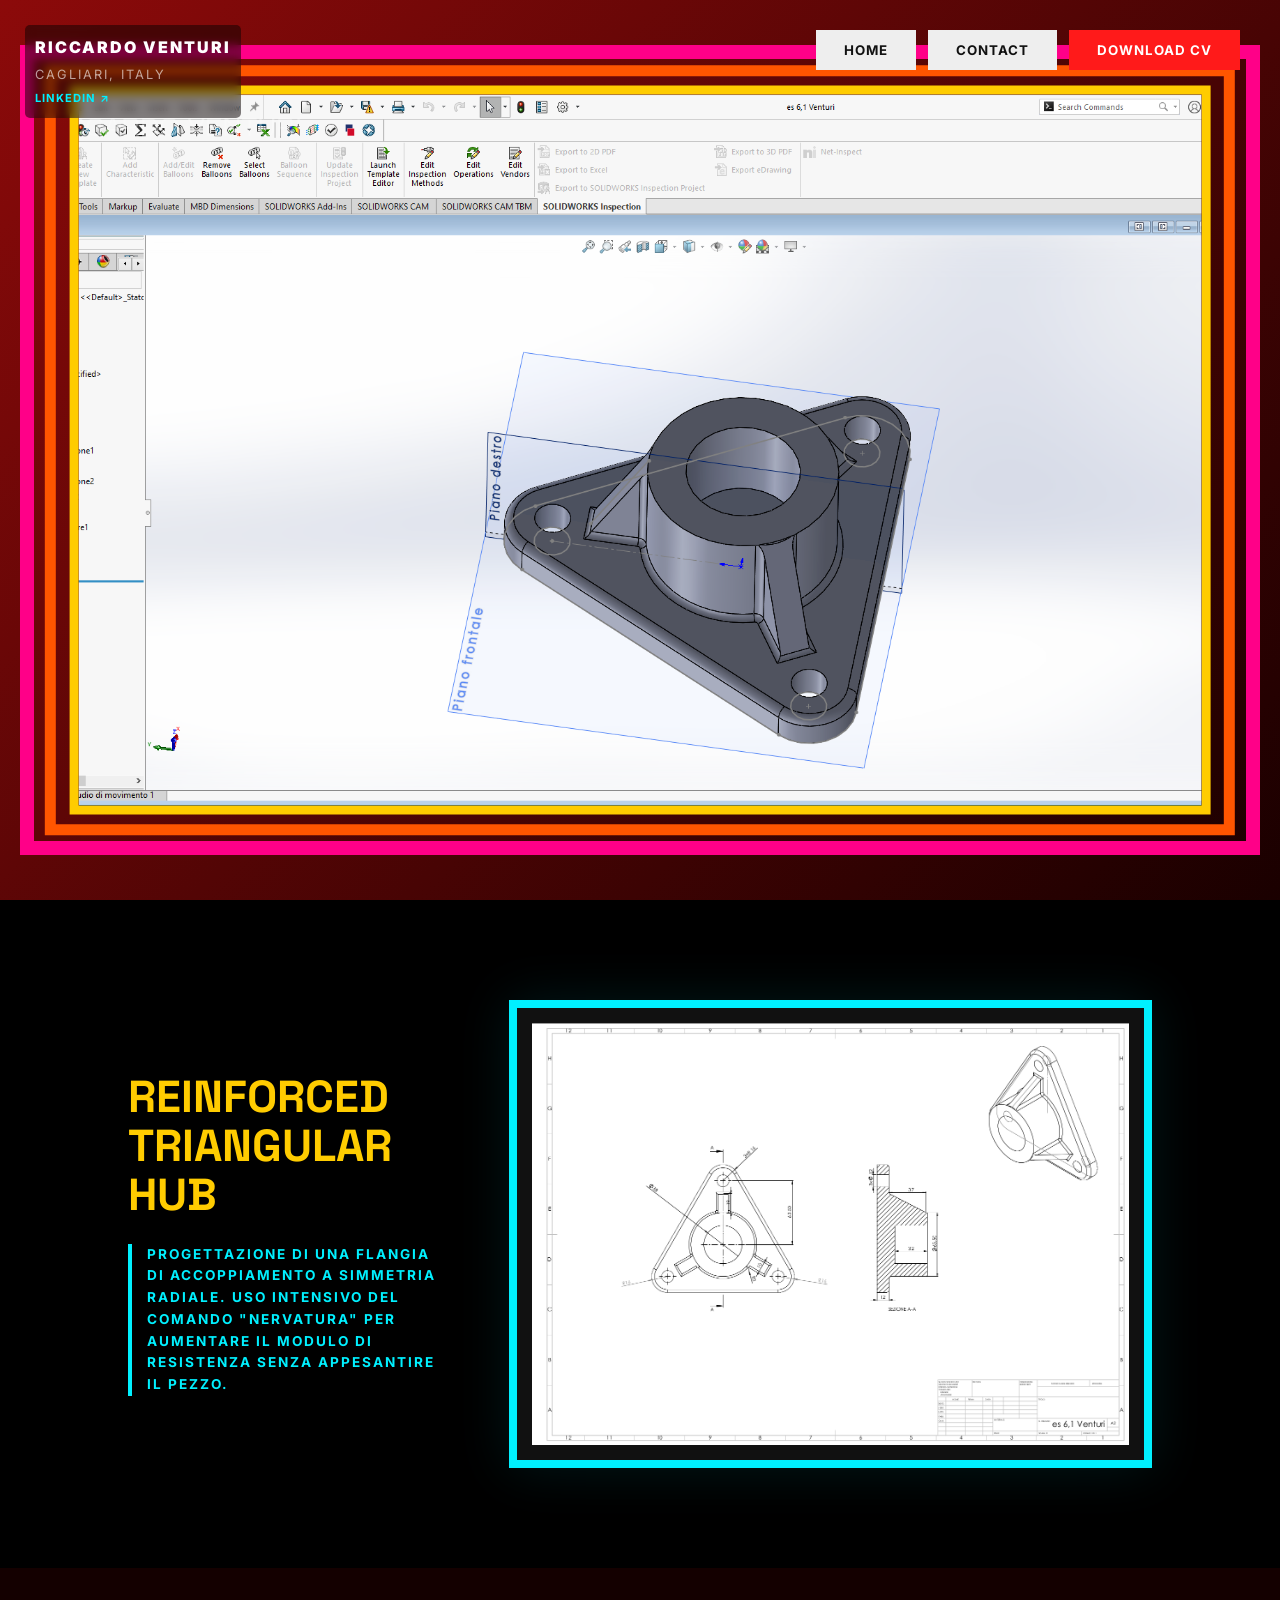
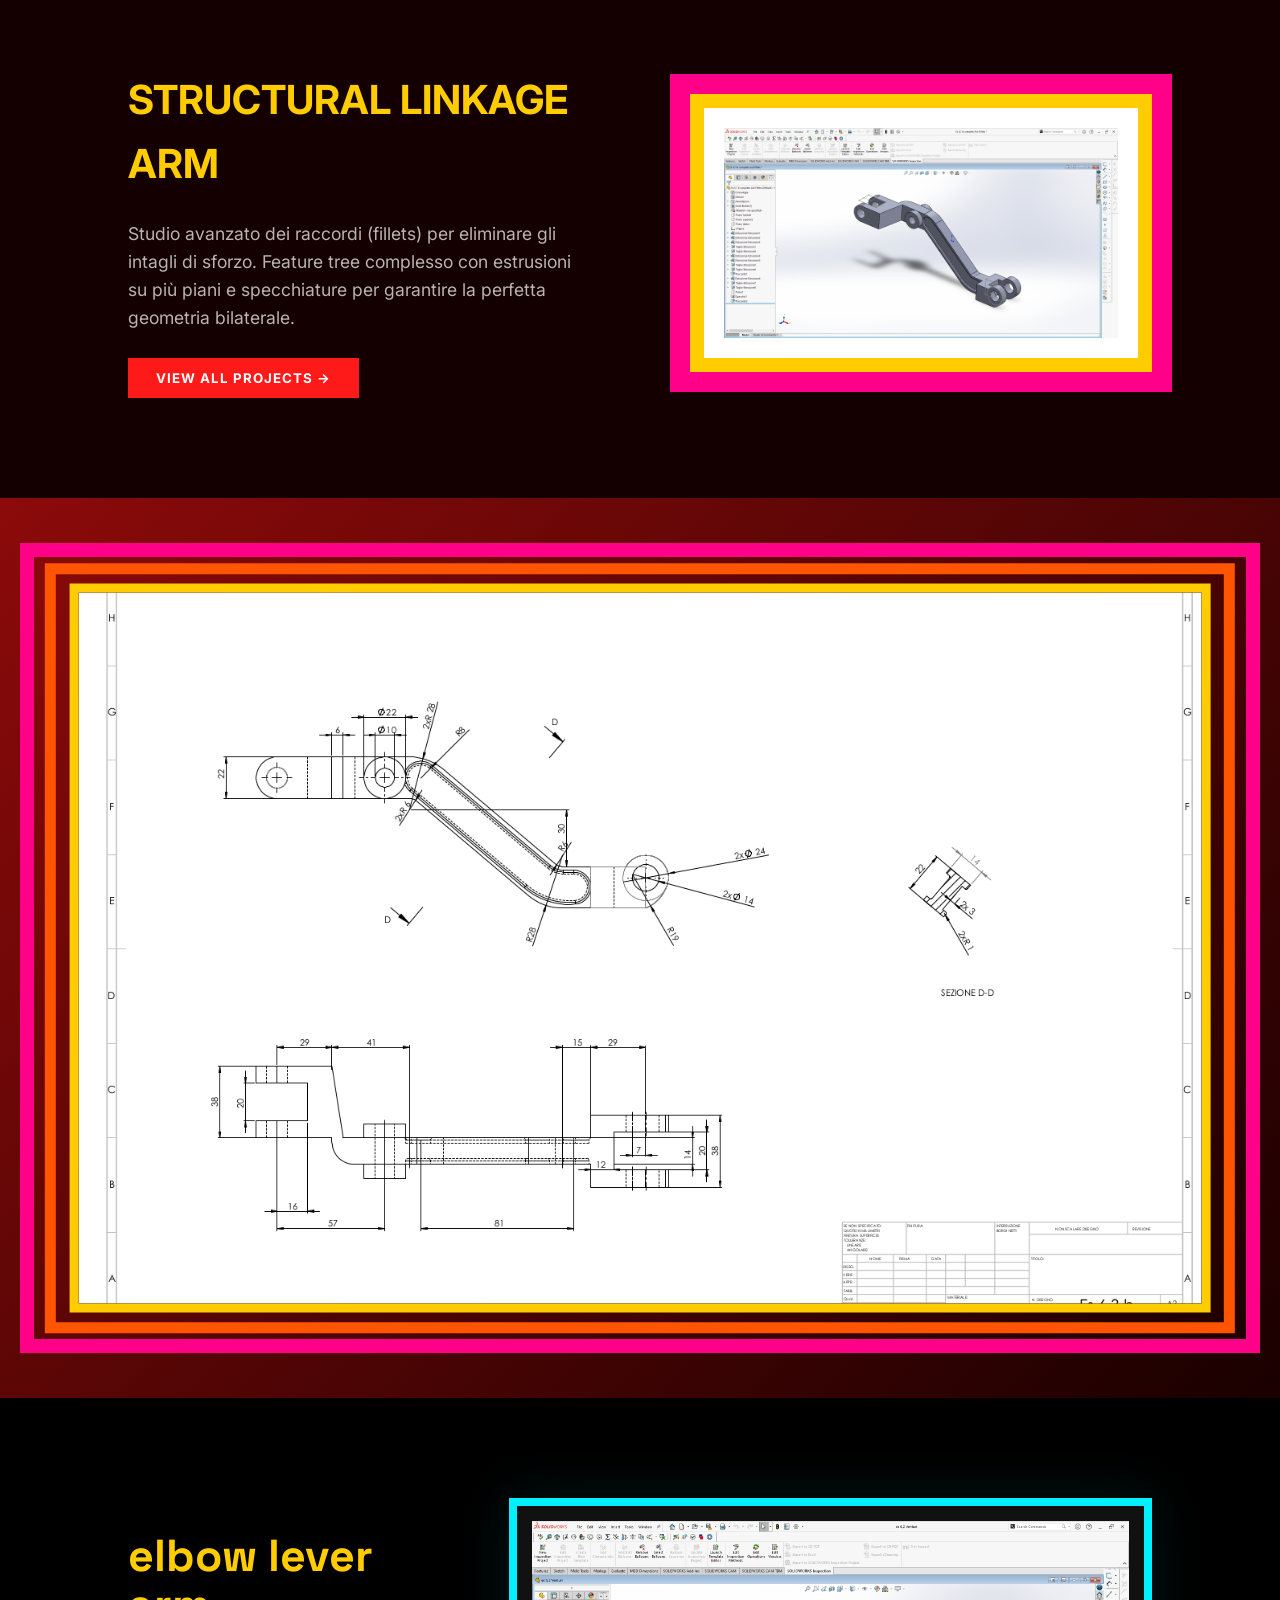
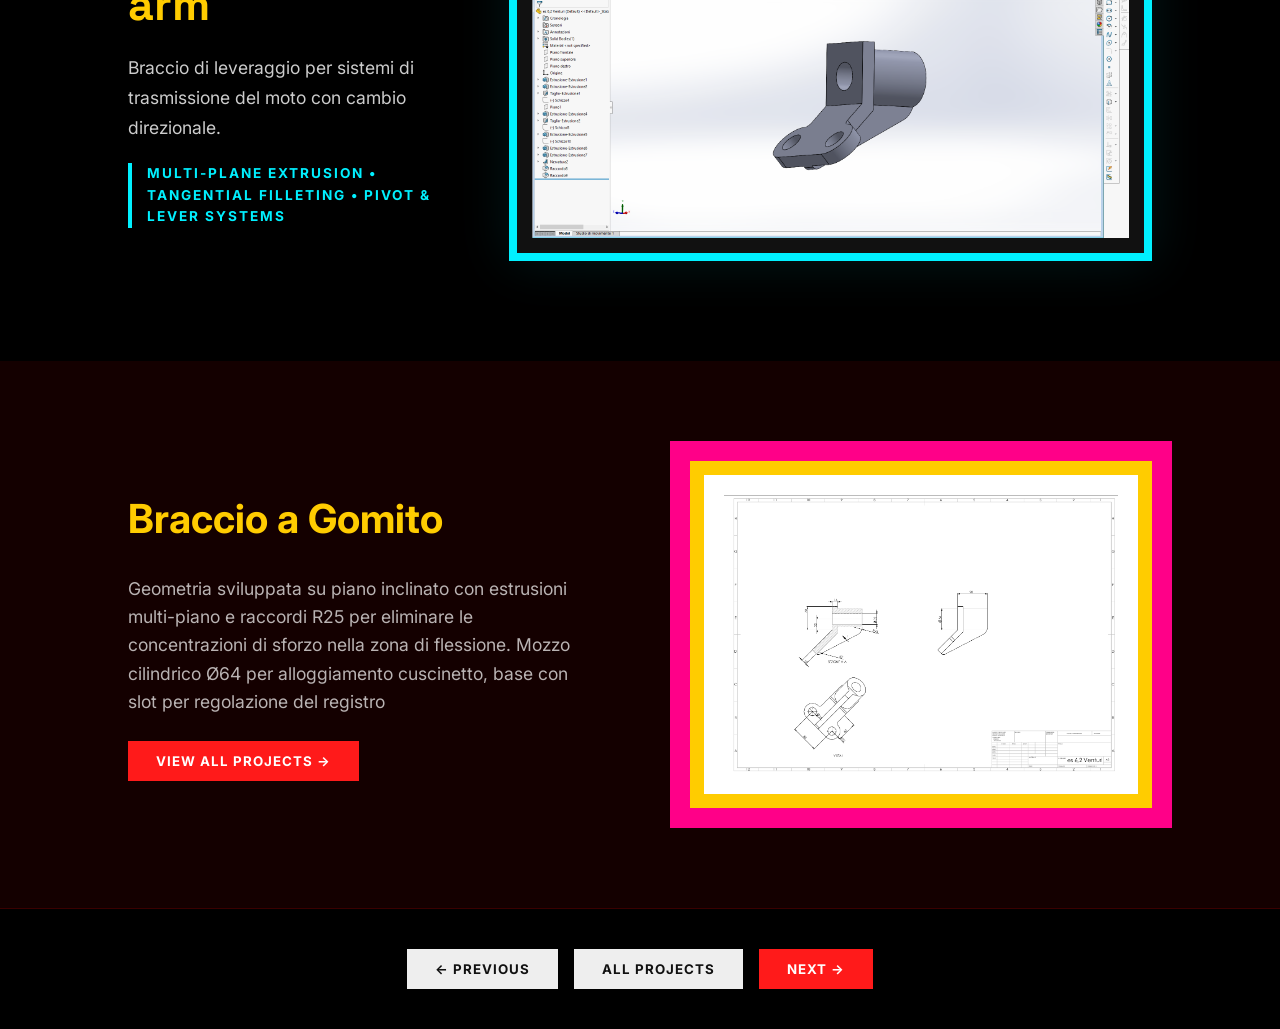
<file: Pagina_3_progetto_6.html>
<!DOCTYPE html>
<html lang="it">
<head>
  <link rel="stylesheet" href="style-base.css">
  <meta charset="UTF-8">
  <meta name="viewport" content="width=device-width, initial-scale=1.0">
  <title>REINFORCED TRIANGULAR HUB,STRUCTURAL LINKAGE ARM,REINFORCED TRIANGULAR HUB</title>
  
  <style>
    /* 1. VARIABILI COLORI */
    @import url('https://fonts.googleapis.com/css2?family=Inter:wght@400;500;700;900&family=Space+Grotesk:wght@600;700&display=swap');

    :root {
      --red: #ff1a1a;
      --deep: #8c0a0a;
      --pink: #ff0088;
      --orange: #ff5500;
      --yellow: #ffcc00;
      --cyan: #00f0ff;
    }

    /* 2. RESET BASE */
    * { margin: 0; padding: 0; box-sizing: border-box; }
    body {
      font-family: 'Inter', sans-serif;
      background: #0a0202; /* Sfondo nero profondo */
      color: white;
      overflow-x: hidden;
    }

    /* 3. NOME FISSO (IDENTITY) */
    .identity {
      position: fixed;
      top: 25px;
      left: 25px;
      z-index: 1000;
      font-family: 'Inter';
      font-weight: 900;
      text-transform: uppercase;
      letter-spacing: 2px;
      background: rgba(10, 2, 2, 0.5);
      backdrop-filter: blur(5px);
      padding: 10px;
    }

    /* 4. NAVIGAZIONE */
    .nav {
      position: fixed;
      top: 30px;
      right: 40px;
      z-index: 1000;
      display: flex;
      gap: 12px;
    }

    button {
      padding: 12px 28px;
      border: none;
      font-weight: 700;
      text-transform: uppercase;
      letter-spacing: 1px;
      cursor: pointer;
      transition: 0.3s;
    }

    .btn-secondary { background: #eee; color: #111; }
    .btn-primary { background: var(--red); color: white; }
    .btn-primary:hover { transform: scale(1.05); background: var(--pink); }

    /* 5. SEZIONE 1: HERO RENDER (BOX CONCENTRICI) */
    .hero-centered {
      min-height: 100vh;
      display: flex;
      justify-content: center;
      align-items: center;
      padding: 20px;
      background: linear-gradient(135deg, var(--deep) 0%, #1a0000 100%);
      position:relative;
    }

    .concentric {
      position: relative;
      width: 100vw;
      height: 90vh; 
      display: flex;
      max-width:1600px;
      justify-content:center;
      align-items: center;
      /*aspect-ratio:16/9;*/
    }

    .border {
      position: absolute;
      top: 50%; left: 50%;
      transform: translate(-50%, -50%);
      border-style: solid;
      display: flex;
      align-items: center;
      justify-content: center;
      transition:all 0.3s ease;
    }

    .border1 { width: 100%; height: 100%; border-color: var(--pink); border-width: 14px; }
    .border2 { width: 96%; height: 95%; border-color: var(--orange); border-width: 11px; }
    .border3 { 
      width: 92%; height: 90%; 
      border-color: var(--yellow); border-width: 9px; 
      background: #000; 
      overflow: hidden;
    }

    .project-img { width: 100%; height: 100%; object-fit: cover; cursor: zoom-in; }

    /* 6. SEZIONE 2: BLUEPRINT (TESTO + DISEGNO) */
    .blueprint-section {
      display: grid;
      grid-template-columns: 1fr 2fr; /* 1 parte testo, 2 parti disegno */
      gap: 60px;
      padding: 100px 10%;
      background: #000;
      align-items: center;
    }

    .blueprint-text h2 {
      font-size: 2.8rem;
      color: var(--yellow);
      margin-bottom: 1.5rem;
      font-family: 'Space Grotesk', sans-serif;
      line-height: 1.1;
    }

    .blueprint-text p {
      font-size: 1.1rem;
      line-height: 1.7;
      opacity: 0.8;
      margin-bottom: 20px;
    }

    .blueprint-tags {
      color: var(--cyan);
      font-weight: 700;
      letter-spacing: 2px;
      text-transform: uppercase;
      font-size: 0.85rem;
      border-left: 4px solid var(--cyan);
      padding-left: 15px;
    }

    .drawing-frame {
      border: 8px solid var(--cyan);
      box-shadow: 0 0 50px rgba(0, 240, 255, 0.1);
      background: #111;
      padding: 15px;
      line-height: 0;
    }

    /* 7. SEZIONE 3: PROGETTI EXTRA (Usa il tuo vecchio stile) */
    .section-footer {
      padding: 100px 10%;
      background: #140000;
      display: grid;
      grid-template-columns: 1fr 1fr;
      gap: 100px;
      align-items: center;
    }

    /* 8. LIGHTBOX (ZOOM IMMAGINI) */
    #lightbox {
      display:none; position:fixed; top:0; left:0; width:100%; height:100%; 
      background:rgba(0,0,0,0.98); z-index:10000; align-items:center; 
      justify-content:center; cursor:zoom-out;
    }
  </style>
</head>
<body>


<div class="identity">
  RICCARDO VENTURI<br>
  <span style="font-size:0.8rem;opacity:0.6;font-weight:400;">CAGLIARI, ITALY</span>
  <a href="https://www.linkedin.com/in/riccardo-venturi-1937573b1" target="_blank">LINKEDIN ↗</a>
</div>

<div class="nav">
  <a href="index.html"><button class="btn-secondary">HOME</button></a>
  <a href="contact.html"><button class="btn-secondary">CONTACT</button></a>
  <a href="assets/CV/CV_RV_FInal.pdf" download><button class="btn-primary">DOWNLOAD CV</button></a>
</div>
  <!-- SEZIONE 1: IL RENDER SPECIALE -->
  <section class="hero-centered">
    <div class="concentric">
      <div class="border border1"></div>
      <div class="border border2"></div>
      <div class="border border3">
        <img src="assets/Progetti 6/6.2.png" 
             class="project-img" 
             onclick="openLightbox(this.src)"
             alt="3D Render">
      </div>
    </div>
  </section>

  <!-- SEZIONE 2: BLUEPRINT (TESTO + DISEGNO TECNICO) -->
  <section class="blueprint-section">
    <div class="blueprint-text">
      <h2>REINFORCED TRIANGULAR HUB</h2>
      <p></p>
      <div class="blueprint-tags">
        Progettazione di una flangia di accoppiamento a simmetria radiale. Uso intensivo del comando "Nervatura" per aumentare il modulo di resistenza senza appesantire il pezzo. 
      </div>
    </div>

    <div class="drawing-frame">
      <img src="assets/Progetti 6/6.2 draw.png" 
           style="width: 100%; cursor: zoom-in;" 
           onclick="openLightbox(this.src)"
           alt="Drawing">
    </div>
  </section>

  <!-- SEZIONE 3: ALTRO PROGETTO (Quello che avevi già fatto) -->
  <section class="section-footer">
    <div>
      <h2 style="font-size: 2.5rem; color: var(--yellow); margin-bottom: 1.5rem;">STRUCTURAL LINKAGE ARM</h2>
      <p style="font-size: 1.1rem; opacity: 0.7;">Studio avanzato dei raccordi (fillets) per eliminare gli intagli di sforzo. Feature tree complesso con estrusioni su più piani e specchiature per garantire la perfetta geometria bilaterale.</p>
      <br>
      <a href="Pop-Rothko.html"><button class="btn-primary">VIEW ALL PROJECTS →</button></a>
    </div>

    <div style="border: 14px solid var(--yellow); padding: 20px; background: white; box-shadow: 0 0 0 20px var(--pink);">
      <img src="assets/Progetti 6/6.1 b files.png"
           style="width: 100%; height: auto; display: block;"
           onclick="openLightbox(this.src)"
           alt="Supporto">
    </div>
  </section>

  <!-- LIGHTBOX -->
  <div id="lightbox" onclick="this.style.display='none'">
    <img id="lightbox-img" style="max-width:94%; max-height:94%; border:8px solid var(--cyan);">
  </div>

  <script>
    function openLightbox(src) {
      document.getElementById('lightbox-img').src = src;
      document.getElementById('lightbox').style.display = 'flex';
    }
  </script>

</body>

<head>
  <meta charset="UTF-8">
  <meta name="viewport" content="width=device-width, initial-scale=1.0">
  <title>ES7 — Semi-Cylindrical Support</title>
  
  <style>
    /* 1. VARIABILI COLORI */
    @import url('https://fonts.googleapis.com/css2?family=Inter:wght@400;500;700;900&family=Space+Grotesk:wght@600;700&display=swap');

    :root {
      --red: #ff1a1a;
      --deep: #8c0a0a;
      --pink: #ff0088;
      --orange: #ff5500;
      --yellow: #ffcc00;
      --cyan: #00f0ff;
    }

    /* 2. RESET BASE */
    * { margin: 0; padding: 0; box-sizing: border-box; }
    body {
      font-family: 'Inter', sans-serif;
      background: #0a0202; /* Sfondo nero profondo */
      color: white;
      overflow-x: hidden;
    }

    /* 3. NOME FISSO (IDENTITY) */
    .identity {
      position: fixed;
      top: 25px;
      left: 25px;
      z-index: 1000;
      font-family: 'Inter';
      font-weight: 900;
      text-transform: uppercase;
      letter-spacing: 2px;
      background: rgba(10, 2, 2, 0.5);
      backdrop-filter: blur(5px);
      padding: 10px;
    }

    /* 4. NAVIGAZIONE */
    .nav {
      position: fixed;
      top: 30px;
      right: 40px;
      z-index: 1000;
      display: flex;
      gap: 12px;
    }

    button {
      padding: 12px 28px;
      border: none;
      font-weight: 700;
      text-transform: uppercase;
      letter-spacing: 1px;
      cursor: pointer;
      transition: 0.3s;
    }

    .btn-secondary { background: #eee; color: #111; }
    .btn-primary { background: var(--red); color: white; }
    .btn-primary:hover { transform: scale(1.05); background: var(--pink); }

    /* 5. SEZIONE 1: HERO RENDER (BOX CONCENTRICI) */
    .hero-centered {
      min-height: 100vh;
      display: flex;
      justify-content: center;
      align-items: center;
      padding: 20px;
      background: linear-gradient(135deg, var(--deep) 0%, #1a0000 100%);
      position:relative;
    }

    .concentric {
      position: relative;
      width: 100vw;
      height: 90vh; 
      display: flex;
      max-width:1600px;
      justify-content:center;
      align-items: center;
      /*aspect-ratio:16/9;*/
    }

    .border {
      position: absolute;
      top: 50%; left: 50%;
      transform: translate(-50%, -50%);
      border-style: solid;
      display: flex;
      align-items: center;
      justify-content: center;
      transition:all 0.3s ease;
    }

    .border1 { width: 100%; height: 100%; border-color: var(--pink); border-width: 14px; }
    .border2 { width: 96%; height: 95%; border-color: var(--orange); border-width: 11px; }
    .border3 { 
      width: 92%; height: 90%; 
      border-color: var(--yellow); border-width: 9px; 
      background: #000; 
      overflow: hidden;
    }

    .project-img { width: 100%; height: 100%; object-fit: cover; cursor: zoom-in; }

    /* 6. SEZIONE 2: BLUEPRINT (TESTO + DISEGNO) */
    .blueprint-section {
      display: grid;
      grid-template-columns: 1fr 2fr; /* 1 parte testo, 2 parti disegno */
      gap: 60px;
      padding: 100px 10%;
      background: #000;
      align-items: center;
    }

    .blueprint-text h2 {
      font-size: 2.8rem;
      color: var(--yellow);
      margin-bottom: 1.5rem;
      font-family: 'Space Grotesk', sans-serif;
      line-height: 1.1;
    }

    .blueprint-text p {
      font-size: 1.1rem;
      line-height: 1.7;
      opacity: 0.8;
      margin-bottom: 20px;
    }

    .blueprint-tags {
      color: var(--cyan);
      font-weight: 700;
      letter-spacing: 2px;
      text-transform: uppercase;
      font-size: 0.85rem;
      border-left: 4px solid var(--cyan);
      padding-left: 15px;
    }

    .drawing-frame {
      border: 8px solid var(--cyan);
      box-shadow: 0 0 50px rgba(0, 240, 255, 0.1);
      background: #111;
      padding: 15px;
      line-height: 0;
    }

    /* 7. SEZIONE 3: PROGETTI EXTRA (Usa il tuo vecchio stile) */
    .section-footer {
      padding: 100px 10%;
      background: #140000;
      display: grid;
      grid-template-columns: 1fr 1fr;
      gap: 100px;
      align-items: center;
    }

    /* 8. LIGHTBOX (ZOOM IMMAGINI) */
    #lightbox {
      display:none; position:fixed; top:0; left:0; width:100%; height:100%; 
      background:rgba(0,0,0,0.98); z-index:10000; align-items:center; 
      justify-content:center; cursor:zoom-out;
    }
  </style>
</head>
<body>


  <!-- SEZIONE 1: IL RENDER SPECIALE -->
  <section class="hero-centered">
    <div class="concentric">
      <div class="border border1"></div>
      <div class="border border2"></div>
      <div class="border border3">
        <img src="assets/Progetti 6/6.1b draw.png" 
             class="project-img" 
             onclick="openLightbox(this.src)"
             alt="3D Render">
      </div>
    </div>
  </section>

  <!-- SEZIONE 2: BLUEPRINT (TESTO + DISEGNO TECNICO) -->
  <section class="blueprint-section">
    <div class="blueprint-text">
      <h2>elbow lever arm</h2>
      <p>Braccio di leveraggio per sistemi di trasmissione 
del moto con cambio direzionale.</p>
      <div class="blueprint-tags">
        Multi-plane Extrusion • Tangential Filleting • Pivot & Lever Systems
      </div>
    </div>

    <div class="drawing-frame">
      <img src="assets/Progetti 6/6.2 b.png" 
           style="width: 100%; cursor: zoom-in;" 
           onclick="openLightbox(this.src)"
           alt="Drawing">
    </div>
  </section>

  <!-- SEZIONE 3: ALTRO PROGETTO (Quello che avevi già fatto) -->
  <section class="section-footer">
    <div>
      <h2 style="font-size: 2.5rem; color: var(--yellow); margin-bottom: 1.5rem;">Braccio a Gomito</h2>
      <p style="font-size: 1.1rem; opacity: 0.7;">Geometria sviluppata su piano 
inclinato con estrusioni multi-piano e raccordi R25 per 
eliminare le concentrazioni di sforzo nella zona di flessione. 
Mozzo cilindrico Ø64 per alloggiamento cuscinetto, base con 
slot per regolazione del registro</p>
      <br>
      <a href="Pop-Rothko.html"><button class="btn-primary">VIEW ALL PROJECTS →</button></a>
    </div>

    <div style="border: 14px solid var(--yellow); padding: 20px; background: white; box-shadow: 0 0 0 20px var(--pink);">
      <img src="assets/Progetti 6/6.2b draw.png"
           style="width: 100%; height: auto; display: block;"
           onclick="openLightbox(this.src)"
           alt="Supporto">
    </div>
  </section>

  <!-- LIGHTBOX -->
  <div id="lightbox" onclick="this.style.display='none'">
    <img id="lightbox-img" style="max-width:94%; max-height:94%; border:8px solid var(--cyan);">
  </div>

  <script>
    function openLightbox(src) {
      document.getElementById('lightbox-img').src = src;
      document.getElementById('lightbox').style.display = 'flex';
    }
  </script>

</body>
<footer>
  <a href="Pagina_2_progetto_4.html"><button class="btn-secondary">← PREVIOUS</button></a>
  <a href="projects.html"><button class="btn-secondary">ALL PROJECTS</button></a>
  <a href="Pagina 4 - assembly 5.html"><button class="btn-primary">NEXT →</button></a>
</footer>
</html>
</file>
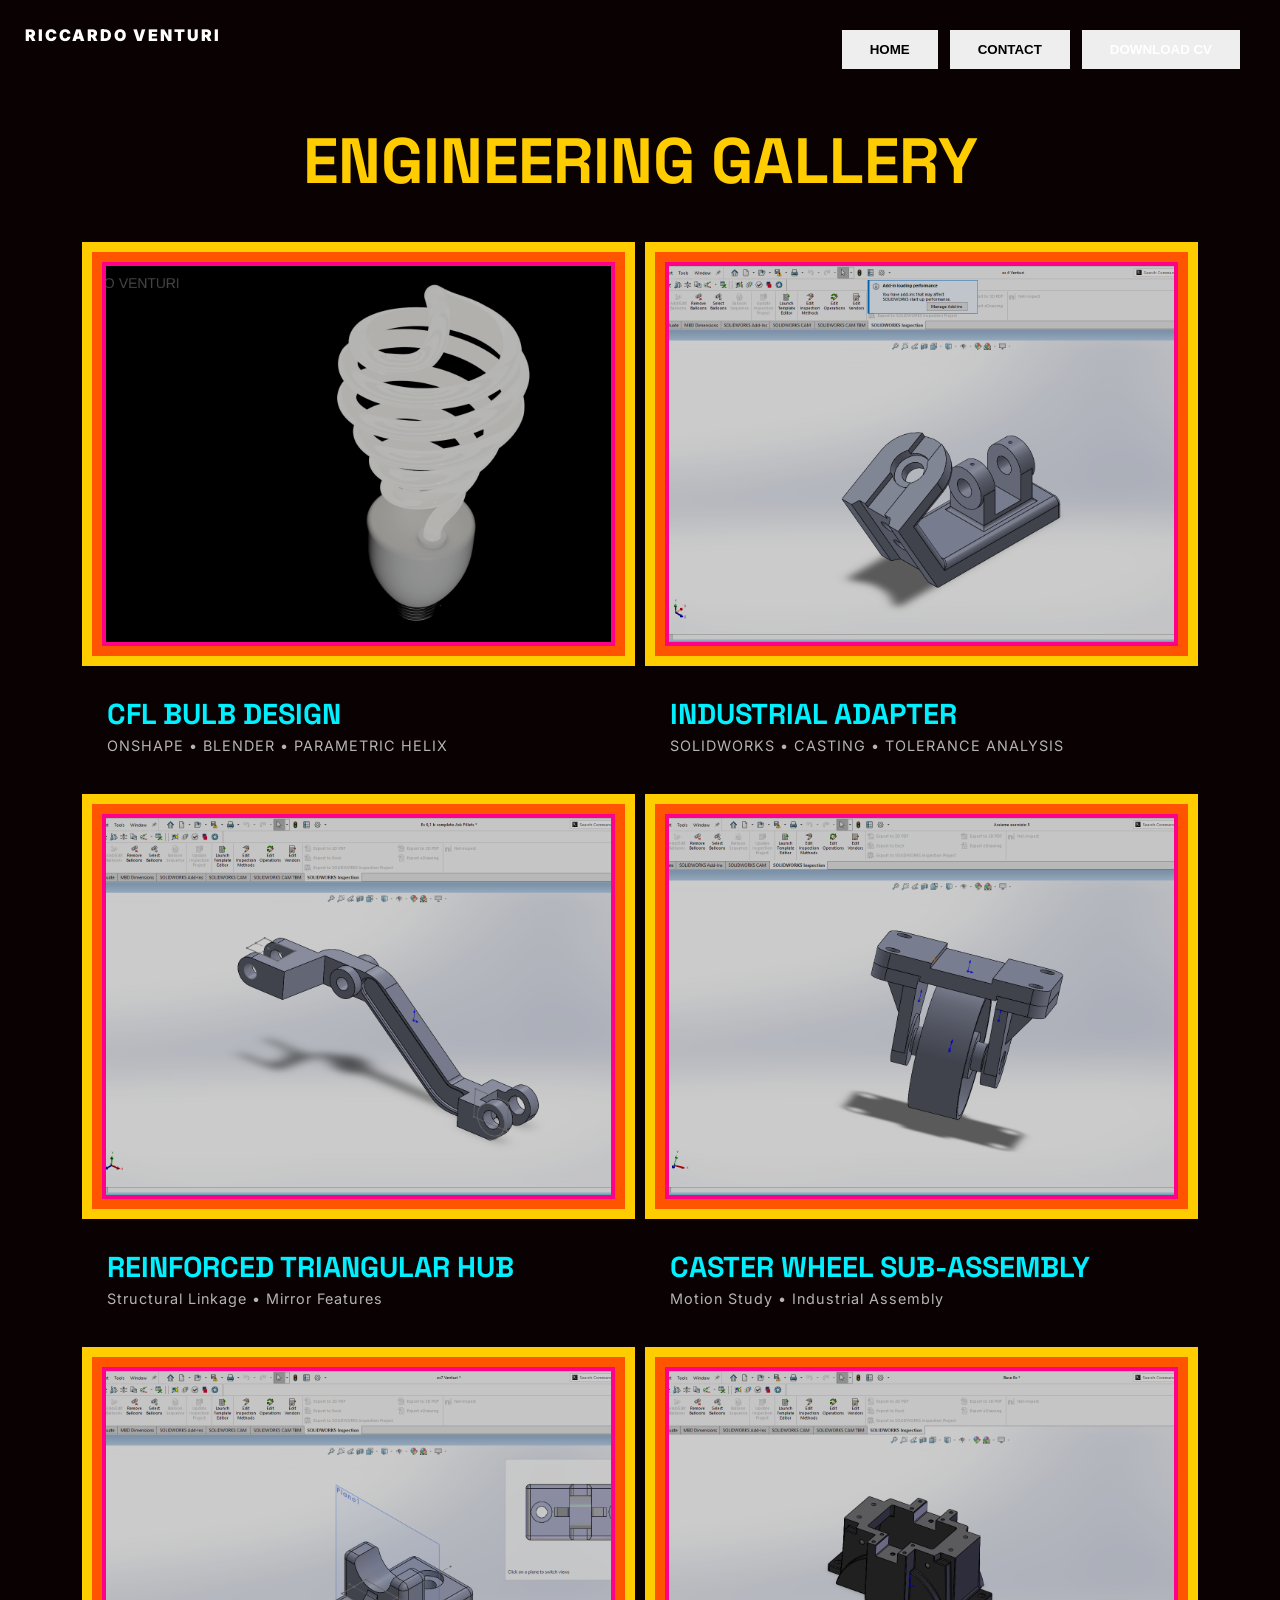
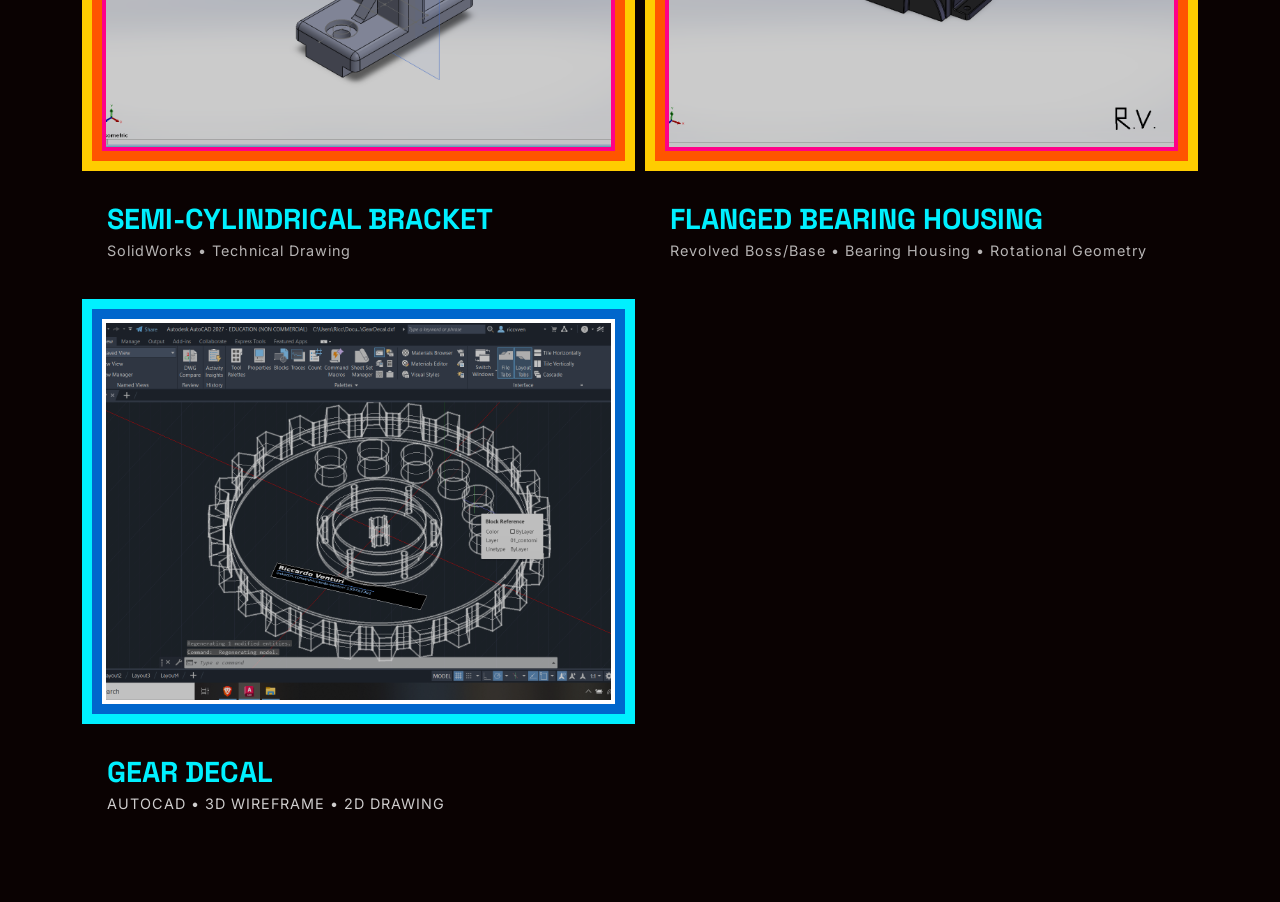
<file: projects.html>
<!DOCTYPE html>
<html lang="it">
<head>
  <meta charset="UTF-8">
  <meta name="viewport" content="width=device-width, initial-scale=1.0">
  <title>PROJECTS — Riccardo Venturi</title>
  <style>
    @import url('https://fonts.googleapis.com/css2?family=Inter:wght@400;700;900&family=Space+Grotesk:wght@600;700&display=swap');

    :root {
      --red: #ff1a1a; --deep: #8c0a0a; --pink: #ff0088;
      --orange: #ff5500; --yellow: #ffcc00; --cyan: #00f0ff;
    }

    * { margin: 0; padding: 0; box-sizing: border-box; }
    body {
      font-family: 'Inter', sans-serif;
      background: #0a0202; color: white;
      padding-top: 120px; /* Spazio per la nav fissa */
    }

    /* NAV & IDENTITY (Copia identica degli altri) */
    .identity { position: fixed; top: 25px; left: 25px; z-index: 1000; font-weight: 900; text-transform: uppercase; letter-spacing: 2px; }
    .nav { position: fixed; top: 30px; right: 40px; z-index: 1000; display: flex; gap: 12px; }
    button.nav-btn { padding: 12px 28px; border: none; font-weight: 700; text-transform: uppercase; cursor: pointer; background: #eee; }
    .btn-primary { background: var(--red); color: white; }

    h1.page-title {
      text-align: center; font-family: 'Space Grotesk'; font-size: 4rem;
      margin-bottom: 60px; color: var(--yellow); text-transform: uppercase;
    }

    /* LA GRIGLIA PROGETTI */
    .projects-grid {
      display: grid;
      grid-template-columns: repeat(auto-fill, minmax(400px, 1fr));
      gap: 50px;
      padding: 0 8% 80px;
    }

    .project-card {
      text-decoration: none; color: white;
      transition: transform 0.3s ease;
    }

    .project-card:hover { transform: translateY(-10px); }

    /* Box stile Rothko ridimensionato per la griglia */
    .card-frame {
      position: relative; width: 100%; aspect-ratio: 4/3;
      border: 4px solid var(--pink);
      box-shadow: 0 0 0 10px var(--orange), 0 0 0 20px var(--yellow);
      background: #000; overflow: hidden;
      margin-bottom: 40px; /* Spazio per il titolo sotto */
    }

    .card-frame img { width: 100%; height: 100%; object-fit: cover; opacity: 0.8; transition: 0.3s; }
    .project-card:hover img { opacity: 1; }

    .project-info { text-align: left; padding: 10px 5px; }
    .project-info h2 { font-family: 'Space Grotesk'; font-size: 1.8rem; color: var(--cyan); margin-bottom: 5px; }
    .project-info p { font-size: 0.9rem; opacity: 0.7; letter-spacing: 1px; }
    /* Special CAD Card Styling (Concentric borders in White, Blue, Cyan) */
    .card-frame.cad-theme {
      border: 4px solid #ffffff !important;
      box-shadow: 0 0 0 10px #0066cc, 0 0 0 20px #00f0ff !important;
    }
  </style>
</head>
<body>

  <div class="identity">RICCARDO VENTURI</div>
  <div class="nav">
    <a href="index.html"><button class="nav-btn">HOME</button></a>
    <a href="contact.html"><button class="nav-btn">CONTACT</button></a>
    <a href="assets/CV_Riccardo_Venturi.pdf" download><button class="nav-btn btn-primary">DOWNLOAD CV</button></a>
  </div>

  <h1 class="page-title">Engineering Gallery</h1>

  <div class="projects-grid">
    <!-- NUOVO PROGETTO: AUTOCAD GEAR DECAL -->
    <!-- PROGETTO 1: CFL BULB -->
    <a href="index.html" class="project-card">
      <div class="card-frame">
        <img src="assets/CFL RENDER 3D BLENDER.png">
      </div>
      <div class="project-info">
        <h2>CFL BULB DESIGN</h2>
        <p>ONSHAPE • BLENDER • PARAMETRIC HELIX</p>
      </div>
    </a>

    <!-- PROGETTO 2: MANIFOLD ADAPTER (Copia questo blocco per altri) -->
    <a href="Pagina_2_progetto_4.html" class="project-card">
      <div class="card-frame">
        <img src="assets/Progetto 4/Es 4 Riccardo Venturi mounting bracket.png">
      </div>
      <div class="project-info">
        <h2>INDUSTRIAL ADAPTER</h2>
        <p>SOLIDWORKS • CASTING • TOLERANCE ANALYSIS</p>
      </div>
    </a>

    <!-- AGGIUNGI QUI IL PROGETTO 7, 5, ecc -->
    <!-- PROGETTO 6 -->
  <a href="Pagina_3_progetto_6.html" class="project-card">
    <div class="card-frame">
      <img src="assets/Progetti 6/6.1 b files.png">
    </div>
    <div class="project-info">
      <h2>REINFORCED TRIANGULAR HUB</h2>
      <p>Structural Linkage • Mirror Features</p>
    </div>
  </a>

  <!-- PROGETTO 5 - Assembly -->
  <a href="Pagina 4 - assembly 5.html" class="project-card">
    <div class="card-frame">
      <img src="assets/Progetto 5 assembly/assieme 5 RV 1.png">
    </div>
    <div class="project-info">
      <h2>CASTER WHEEL SUB-ASSEMBLY</h2>
      <p>Motion Study • Industrial Assembly</p>
    </div>
  </a>

  <!-- PROGETTO 7 -->
  <a href="Pagina 5 - progetto 7.html" class="project-card">
    <div class="card-frame">
      <img src="assets/Progetto 7/es 7 RV semi-cylindrical support bracket.png">
    </div>
    <div class="project-info">
      <h2>SEMI-CYLINDRICAL BRACKET</h2>
      <p>SolidWorks • Technical Drawing</p>
    </div>
  </a>
  
  <a href="Pagina 6 - progetto 2 e base assembly.html" class="project-card">
    <div class="card-frame">
      <img src="assets/Progetto Insieme Per albero-base/Pezzodi insieme SLD.png">
    </div>
    <div class="project-info">
      <h2>FLANGED BEARING HOUSING</h2>
      <p>Revolved Boss/Base • Bearing Housing • Rotational Geometry</p>
    </div>
  </a>
  <a href="Page_7_AutocadGear.html" class="project-card">
      <div class="card-frame cad-theme">
        <!-- Path to the image you want to preview in the gallery grid -->
        <img src="assets/Page_7_Autocad/Gear-Venturi-CAD2D.png" alt="AutoCAD Gear Project">
      </div>
      <div class="project-info">
        <h2 style="color: #00f0ff !important;">GEAR DECAL</h2>
        <p style="color: #ffffff !important; opacity: 0.8;">AUTOCAD • 3D WIREFRAME • 2D DRAWING</p>
      </div>
    </a>
  </div>

</body>
</html>
</file>
<file: style-base.css>
/* ============================================================
   STYLE-BASE.CSS — Riccardo Venturi Portfolio
   Elementi comuni a tutte le pagine.
   Importa questo file in ogni HTML come PRIMO link CSS.
   ============================================================ */

@import url('https://fonts.googleapis.com/css2?family=Inter:wght@400;500;700;900&family=Space+Grotesk:wght@600;700&display=swap');

/* === RESET === */
* { margin: 0; padding: 0; box-sizing: border-box; }

body {
  font-family: 'Inter', sans-serif;
  background: #0a0202;
  color: white;
  line-height: 1.6;
  overflow-x: hidden;
}

/* === IDENTITY (nome in alto a sinistra) === */
.identity {
  position: fixed;
  top: 20px;
  left: 20px;
  z-index: 1000;
  font-family: 'Inter', sans-serif;
  font-weight: 900;
  text-transform: uppercase;
  letter-spacing: 2px;
  backdrop-filter: blur(10px);
  -webkit-backdrop-filter: blur(10px);
  background: rgba(0, 0, 0, 0.3);
  padding: 10px 14px;
  border-radius: 5px;
  line-height: 1.6;
}

.identity a {
  display: block;
  color: #00f0ff;
  font-size: 0.7rem;
  text-decoration: none;
  font-weight: 700;
  letter-spacing: 1px;
  margin-top: 4px;
  transition: opacity 0.2s;
}

.identity a:hover { opacity: 0.7; }

/* === NAVIGAZIONE === */
.nav {
  position: fixed;
  top: 30px;
  right: 40px;
  z-index: 1000;
  display: flex;
  gap: 12px;
}

/* === BOTTONI === */
button {
  padding: 12px 28px;
  border: none;
  font-family: 'Inter', sans-serif;
  font-weight: 700;
  text-transform: uppercase;
  letter-spacing: 1px;
  cursor: pointer;
  transition: all 0.3s;
}

/* bianco/grigio — per HOME, ABOUT, BACK, ALL PROJECTS */
.btn-secondary {
  background: #eee;
  color: #111;
}

.btn-secondary:hover {
  background: white;
}

/* rosso — per azioni principali: CONTACT, NEXT, DOWNLOAD CV */
.btn-primary {
  background: #ff1a1a;
  color: white;
}

.btn-primary:hover {
  transform: scale(1.05);
  background: #ff0088;
}

/* vetro — per LinkedIn e link esterni */
.btn-glass {
  background: rgba(255, 255, 255, 0.08);
  color: white;
  border: 1px solid rgba(255, 255, 255, 0.25);
  backdrop-filter: blur(10px);
  -webkit-backdrop-filter: blur(10px);
}

.btn-glass:hover {
  background: rgba(255, 255, 255, 0.18);
  border-color: rgba(255, 255, 255, 0.5);
}

/* === FOOTER === */
footer {
  padding: 40px;
  text-align: center;
  background: #000;
  border-top: 1px solid #3a0000;
  display: flex;
  justify-content: center;
  gap: 16px;
  flex-wrap: wrap;
}

footer a { text-decoration: none; }

/* === LIGHTBOX === */
#lightbox {
  display: none;
  position: fixed;
  top: 0; left: 0;
  width: 100%; height: 100%;
  background: rgba(0, 0, 0, 0.97);
  z-index: 10000;
  align-items: center;
  justify-content: center;
  cursor: zoom-out;
}

#lightbox img {
  max-width: 94%;
  max-height: 94%;
  border: 8px solid #ffcc00;
  box-shadow: 0 0 50px rgba(255, 204, 0, 0.3);
}
</file>
